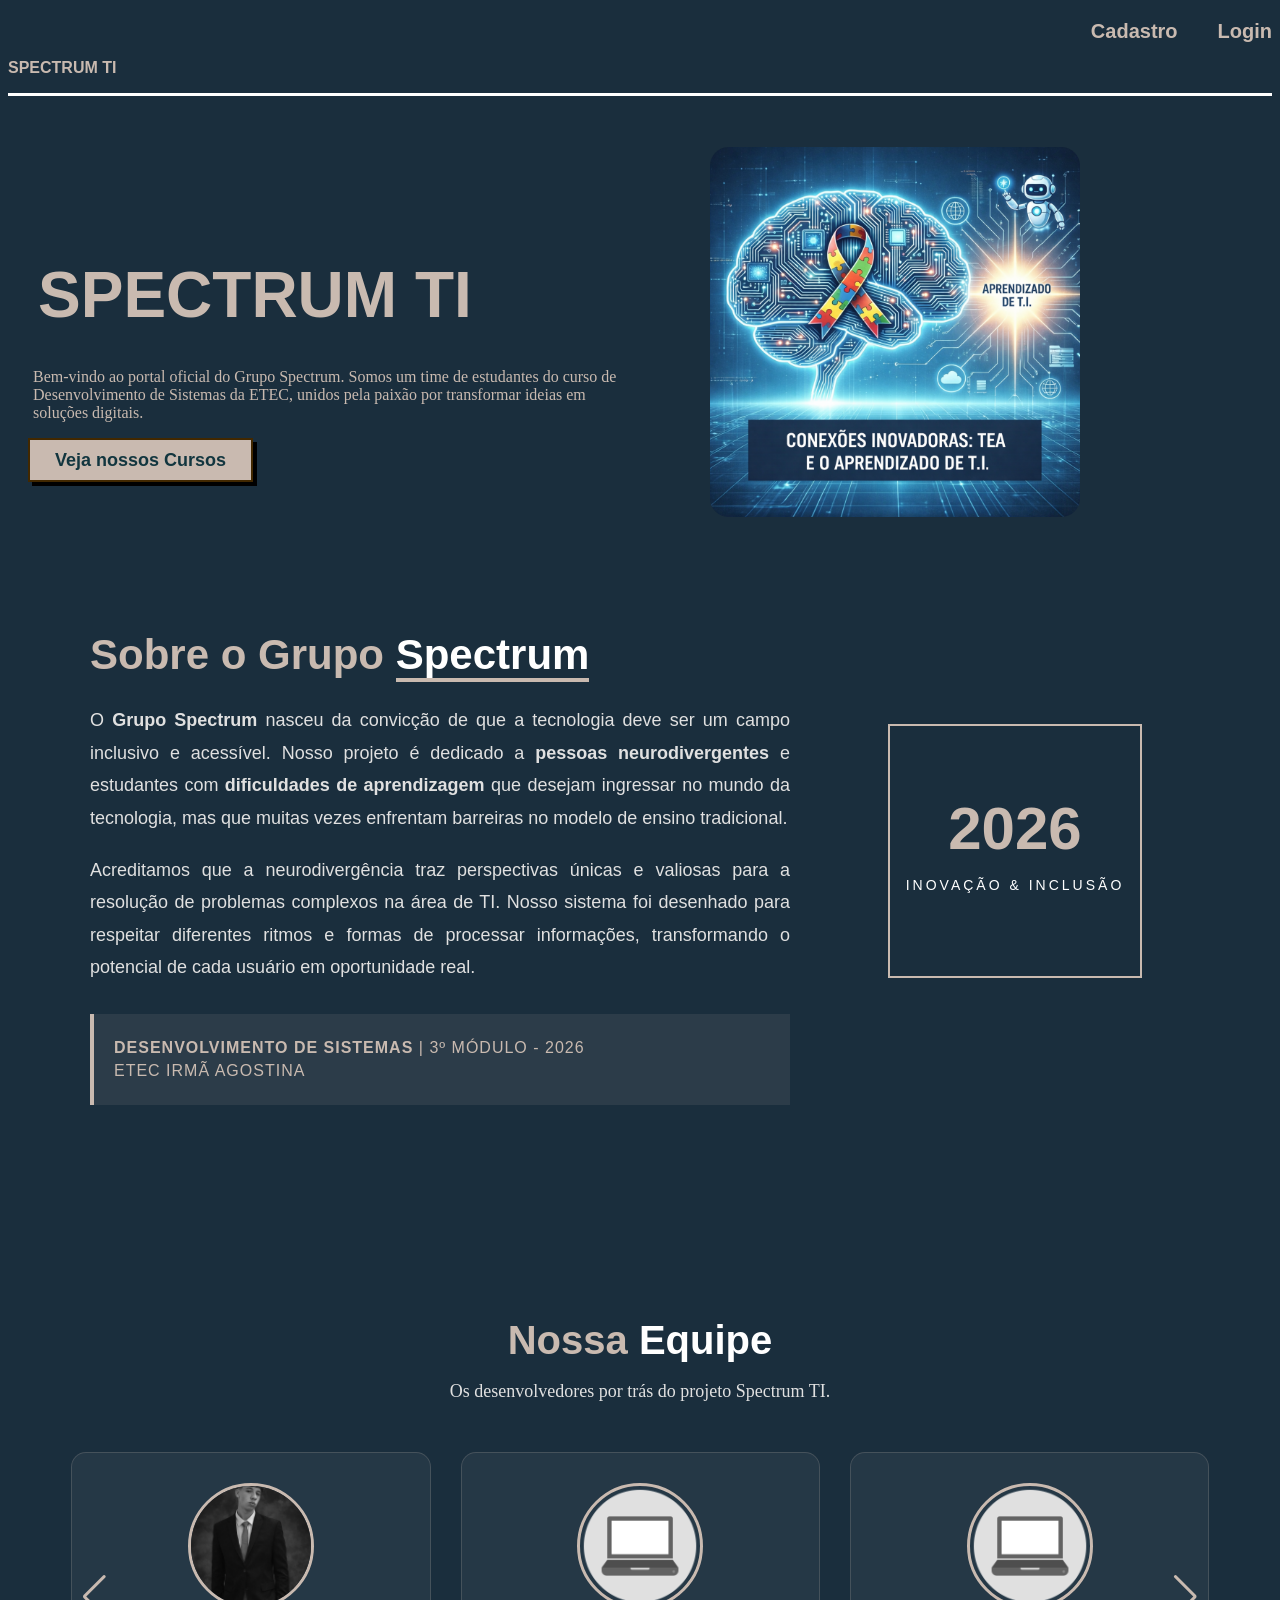
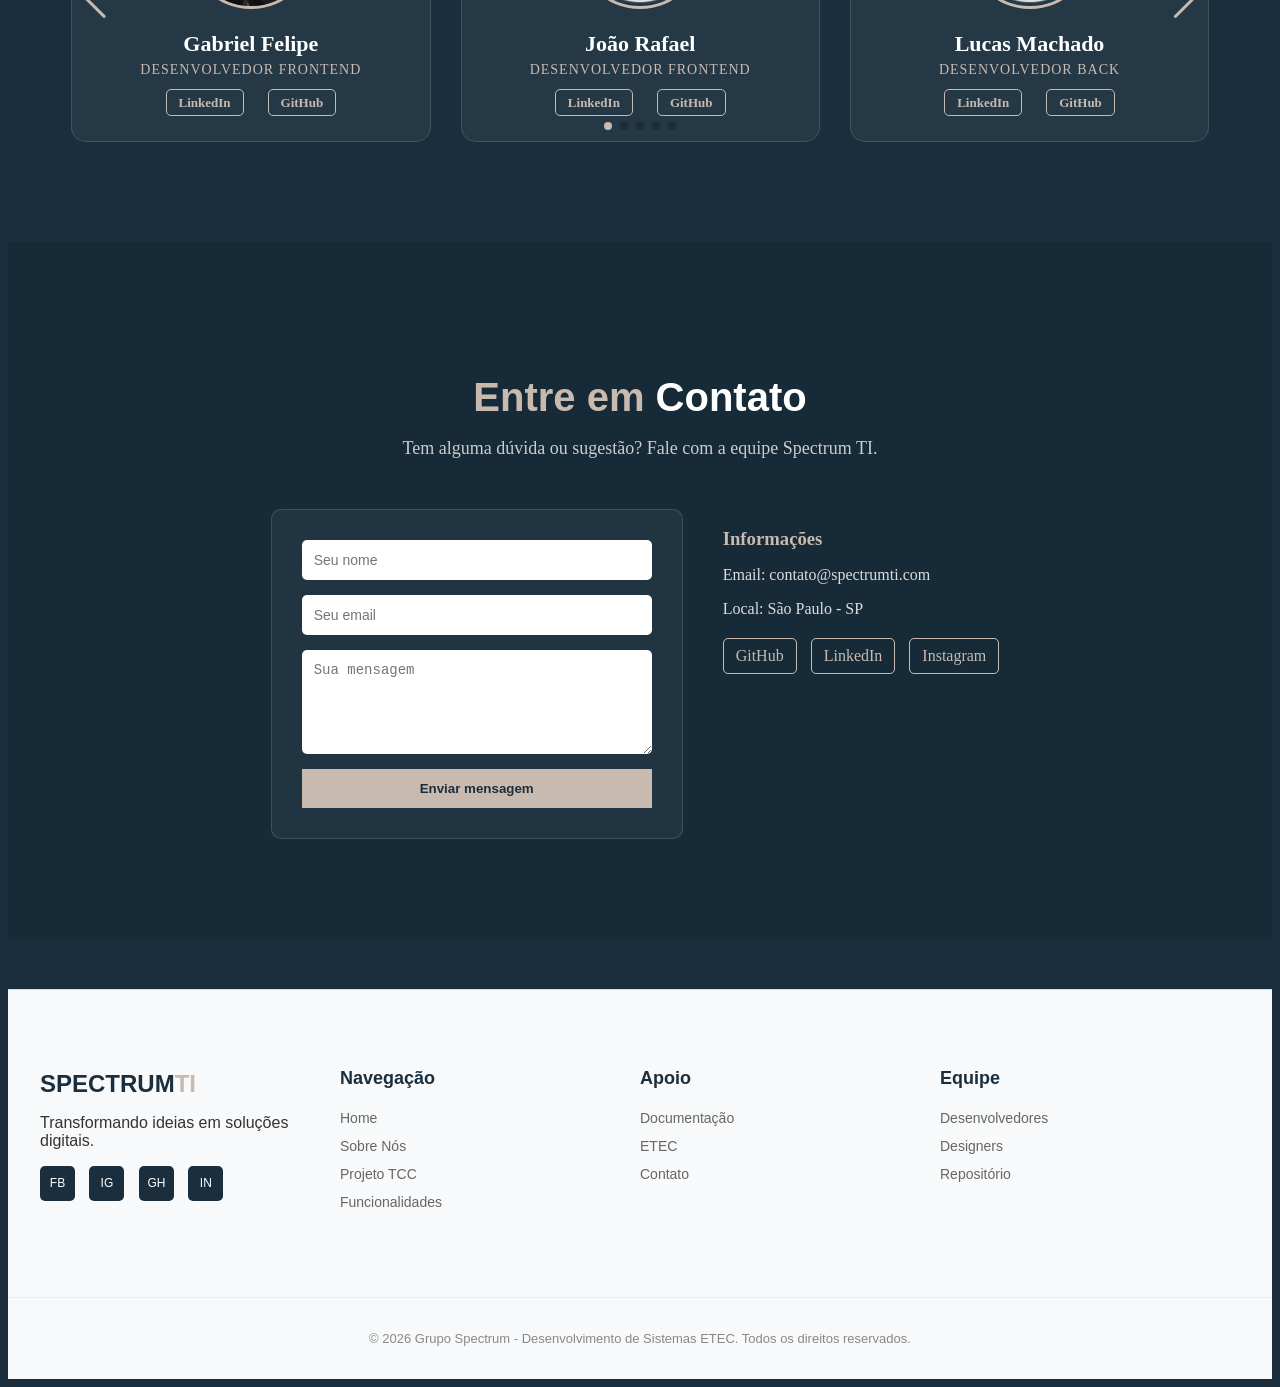
<file: index.html>
<!DOCTYPE html>
<html lang="pt-br">

<head>
    <meta charset="UTF-8">
    <meta name="viewport" content="width=device-width, initial-scale=1.0">
    <title>Spectrum Ti</title>
    <link rel="stylesheet" href="index.css">
    <link rel="shortcut icon" href="favicon.ico" type="image/x-icon">
    <link rel="stylesheet" href="https://cdn.jsdelivr.net/npm/swiper@11/swiper-bundle.min.css" />
</head>

<body>
    <header>
        <nav class="navbar">
            <a href="html/cadastro.html" class="cadastrar">Cadastro</a>
            <a href="html/login.html" class="login">Login</a>
        </nav>

        <div class="siteName">
            <p>SPECTRUM TI</p>
        </div>
    </header>




    <div class="principalContainer">

        <div class="titulo">
            <h1>SPECTRUM TI</h1>
            <p>Bem-vindo ao portal oficial do Grupo Spectrum.
                Somos um time de estudantes do curso de Desenvolvimento de Sistemas da ETEC, unidos pela paixão por
                transformar ideias em soluções digitais.</p>

            <a href="../Tela Cursos/telaCursos.html">
                <button class="button-74" role="button">Veja nossos Cursos</button>
            </a>


        </div>




        <img class="img1" src="./Imagens/oficial.png" alt="imagem sobre aprendizade de T.I">

    </div>

    <section class="sobre-nos">
        <div class="sobre-container">
            <div class="sobre-content">
                <h2 class="sobre-titulo" id="sobre">Sobre o Grupo <span>Spectrum</span></h2>
                <p class="sobre-texto">
                    O <strong>Grupo Spectrum</strong> nasceu da convicção de que a tecnologia deve ser um campo
                    inclusivo e acessível.
                    Nosso projeto é dedicado a <strong>pessoas neurodivergentes</strong> e estudantes com
                    <strong>dificuldades de aprendizagem</strong>
                    que desejam ingressar no mundo da tecnologia, mas que muitas vezes enfrentam barreiras no modelo de
                    ensino tradicional.
                </p>
                <p class="sobre-texto">
                    Acreditamos que a neurodivergência traz perspectivas únicas e valiosas para a resolução de problemas
                    complexos na área de TI.
                    Nosso sistema foi desenhado para respeitar diferentes ritmos e formas de processar informações,
                    transformando o potencial de cada usuário em oportunidade real.
                </p>

                <div class="etec-info">
                    <p><strong>Desenvolvimento de Sistemas</strong> | 3º Módulo - 2026</p>
                    <p>ETEC Irmã Agostina</p>
                </div>
            </div>

            <div class="sobre-decoracao">
                <div class="caixa-destaque">
                    <span class="ano-destaque">2026</span>
                    <p>Inovação & Inclusão</p>
                </div>
            </div>
        </div>
    </section>

    <section class="equipe-section" id="equipe">
        <div class="container-equipe">
            <h2 class="titulo-equipe">Nossa <span>Equipe</span></h2>
            <p class="subtitulo-equipe">Os desenvolvedores por trás do projeto Spectrum TI.</p>

            <div class="swiper mySwiper">
                <div class="swiper-wrapper">

                    <!-- CARD 1 -->
                    <div class="swiper-slide">
                        <div class="card-integrante">
                            <div class="foto-container">
                                <img src="./Imagens/fotogb.png" alt="Gabriel">
                            </div>
                            <div class="info-integrante" id="desenvolvedor">
                                <h3>Gabriel Felipe</h3>
                                <span>Desenvolvedor FrontEnd</span>
                                <div class="redes-integrante">
                                    <a href="https://www.linkedin.com/in/gabriel-felipe-leme-lazaro-0baa15350/">LinkedIn</a>
                                    <a href="https://github.com/Gabrielfllazaro">GitHub</a>
                                </div>
                            </div>
                        </div>
                    </div>

                    <!-- CARD 2 -->
                    <div class="swiper-slide">
                        <div class="card-integrante">
                            <div class="foto-container">
                                <img src="./Imagens/favicon.ico" alt="João">
                            </div>
                            <div class="info-integrante" id="desenvolvedor">
                                <h3>João Rafael</h3>
                                <span>Desenvolvedor FrontEnd</span>
                                <div class="redes-integrante">
                                    <a href="#">LinkedIn</a>
                                    <a href="#">GitHub</a>
                                </div>
                            </div>
                        </div>
                    </div>

                    <!-- CARD 3 -->
                    <div class="swiper-slide">
                        <div class="card-integrante">
                            <div class="foto-container">
                                <img src="./Imagens/favicon.ico" alt="Lucas">
                            </div>
                            <div class="info-integrante" id="desenvolvedor">
                                <h3>Lucas Machado</h3>
                                <span>Desenvolvedor Back</span>
                                <div class="redes-integrante">
                                    <a href="#">LinkedIn</a>
                                    <a href="#">GitHub</a>
                                </div>
                            </div>
                        </div>
                    </div>

                    <!-- CARD 4 -->
                    <div class="swiper-slide">
                        <div class="card-integrante">
                            <div class="foto-container">
                                <img src="./Imagens/favicon.ico" alt="Kamilly">
                            </div>
                            <div class="info-integrante" id="design1">
                                <h3>Kamilly Santos</h3>
                                <span>Designer & Documentação</span>
                                <div class="redes-integrante">
                                    <a href="#">LinkedIn</a>
                                    <a href="#">GitHub</a>
                                </div>
                            </div>
                        </div>
                    </div>

                    <!-- CARD 5 -->
                    <div class="swiper-slide">
                        <div class="card-integrante">
                            <div class="foto-container">
                                <img src="./Imagens/favicon.ico" alt="Kaffer">
                            </div>
                            <div class="info-integrante" id="design1">
                                <h3>Kaffer Dias</h3>
                                <span>Líder & Designer</span>
                                <div class="redes-integrante">
                                    <a href="#">LinkedIn</a>
                                    <a href="#">GitHub</a>
                                </div>
                            </div>
                        </div>
                    </div>

                </div>

                <!-- CONTROLES -->
                <div class="swiper-button-next"></div>
                <div class="swiper-button-prev"></div>
                <div class="swiper-pagination"></div>
            </div>
        </div>
    </section>

    <script src="https://cdn.jsdelivr.net/npm/swiper@11/swiper-bundle.min.js"></script>

    <section class="contato-section" id="contato">
        <div class="contato-container">

            <h2 class="contato-titulo">Entre em <span>Contato</span></h2>
            <p class="contato-subtitulo">
                Tem alguma dúvida ou sugestão? Fale com a equipe Spectrum TI.
            </p>

            <div class="contato-content">

                <!-- FORMULÁRIO -->
                <form class="contato-form" id="forms">
                    <input type="text" placeholder="Seu nome" required>
                    <input type="email" placeholder="Seu email" required>
                    <textarea placeholder="Sua mensagem" rows="5" required></textarea>
                    <button type="submit">Enviar mensagem</button>
                </form>

                <!-- INFORMAÇÕES -->
                <div class="contato-info">
                    <h3>Informações</h3>
                    <p>Email: contato@spectrumti.com</p>
                    <p>Local: São Paulo - SP</p>

                    <div class="contato-social">
                        <a href="#">GitHub</a>
                        <a href="#">LinkedIn</a>
                        <a href="#">Instagram</a>
                    </div>
                </div>

            </div>
        </div>
    </section>

    <footer class="footer-spectrum">
        <div class="footer-container">
            <div class="footer-col">
                <h2 class="footer-logo">SPECTRUM<span>TI</span></h2>
                <p>Transformando ideias em soluções digitais.</p>
                <div class="social-icons">
                    <a href="#">FB</a>
                    <a href="#">IG</a>
                    <a href="#">GH</a>
                    <a href="#">IN</a>
                </div>
            </div>

            <div class="footer-col">
                <h3>Navegação</h3>
                <ul>
                    <li><a href="#">Home</a></li>
                    <li><a href="#sobre">Sobre Nós</a></li>
                    <li><a href="#">Projeto TCC</a></li>
                    <li><a href="#">Funcionalidades</a></li>
                </ul>
            </div>

            <div class="footer-col">
                <h3>Apoio</h3>
                <ul>
                    <li><a href="https://github.com/Gabrielfllazaro/ProjetoTCC" target="_blank">Documentação</a></li>
                    <li><a href="https://etecia.com.br/">ETEC</a></li>
                    <li><a href="#contato">Contato</a></li>
                </ul>
            </div>

            <div class="footer-col">
                <h3>Equipe</h3>
                <ul>
                    <li><a href="#desenvolvedor">Desenvolvedores</a></li>
                    <li><a href="#design1">Designers</a></li>
                    <li><a href="https://github.com/Gabrielfllazaro/ProjetoTCC">Repositório</a></li>
                </ul>
            </div>
        </div>

        <div class="footer-bottom">
            <p>&copy; 2026 Grupo Spectrum - Desenvolvimento de Sistemas ETEC. Todos os direitos reservados.</p>
        </div>
    </footer>
    <script src="./js/carrosel.js"></script>
</body>

</html>
</file>
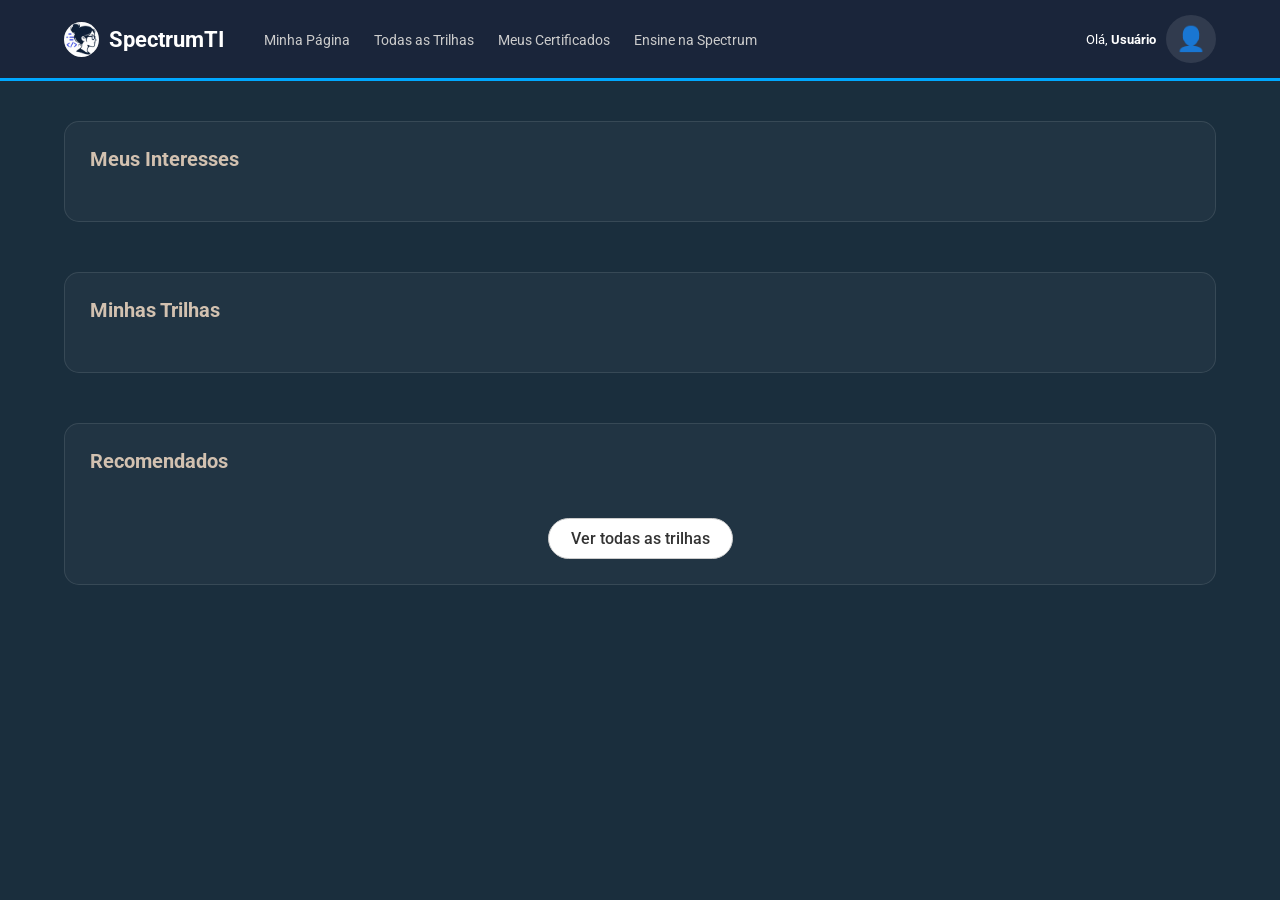
<file: html/aula.html>
<!DOCTYPE html>
<html lang="pt-br">

<head>
    <meta charset="UTF-8">
    <meta name="viewport" content="width=device-width, initial-scale=1.0">
    <title>School - Aula</title>
    <link rel="stylesheet" href="../css/aula.css">
    <link href="https://fonts.googleapis.com/css2?family=Roboto:wght@400;500;700;900&display=swap" rel="stylesheet">
</head>

<body>

    <header class="header">
        <div class="header-left">
            <div class="logo-container">
                <img src="../Imagens/logo.png" alt="Logo" class="logo">
                <span class="school-name">SpectrumTI</span>
            </div>
            <nav class="nav-menu">
                <a href="trilha_cursos.html">Minha Página</a>
                <a href="todas_trilhas.html">Todas as Trilhas</a>
                <a href="#">Meus Certificados</a>
                <a href="#">Ensine na Spectrum</a>
            </nav>
        </div>

        <div class="user-profile">
            <div class="user-info">
                <span>Olá,</span>
                <strong id="user-name">Usuário</strong>
            </div>
            <div id="user-icon" class="user-icon">👤</div>
            <div id="user-dropdown" class="user-dropdown">
                <a href="perfil.html">Perfil</a>
                <a href="../backend/logout.php">Sair</a>
            </div>
        </div>
    </header>

    <main class="main-content">

        <section id="aula-container" class="aula-container">

            <div class="aula-topo">
                <span id="aula-trilha" class="aula-trilha">Trilha</span>
                <h1 id="aula-nome">Carregando aula...</h1>
                <p id="aula-descricao"></p>
            </div>

            <div class="aula-tabs">
                <button id="btn-video" class="tab-btn active" type="button" onclick="mostrarVideo()">Vídeo</button>
                <button id="btn-texto" class="tab-btn" type="button" onclick="mostrarTexto()">Texto da aula</button>
            </div>

            <section id="area-video" class="conteudo-aula active">
                <div class="video-wrapper">
                    <iframe id="aula-video" src="" title="Vídeo da aula" allowfullscreen></iframe>
                </div>
            </section>

            <section id="area-texto" class="conteudo-aula">
                <article id="aula-texto" class="aula-texto"></article>
            </section>

            <div class="aula-actions">
                <button id="btn-voltar" class="btn-secundario" type="button">Voltar para trilha</button>
                <button id="btn-concluir" class="btn-concluir" type="button" onclick="concluirAula()">Concluir</button>
            </div>

        </section>

        <section id="certificado-container" class="certificado-container" style="display:none;">
            <div class="certificado-card">
                <span class="certificado-label">Trilha concluída</span>
                <h1>Parabéns!</h1>
                <p id="certificado-mensagem">
                    Você concluiu todos os cursos ativos desta trilha.
                </p>

                <div class="certificado-actions">
                    <button id="btn-voltar-certificado" class="btn-secundario" type="button">Voltar para trilha</button>
                    <a id="btn-acessar-certificado" class="btn-concluir" href="#">Acessar certificado</a>
                </div>
            </div>
        </section>

    </main>

    <script src="../js/aula.js"></script>

</body>

</html>
</file>
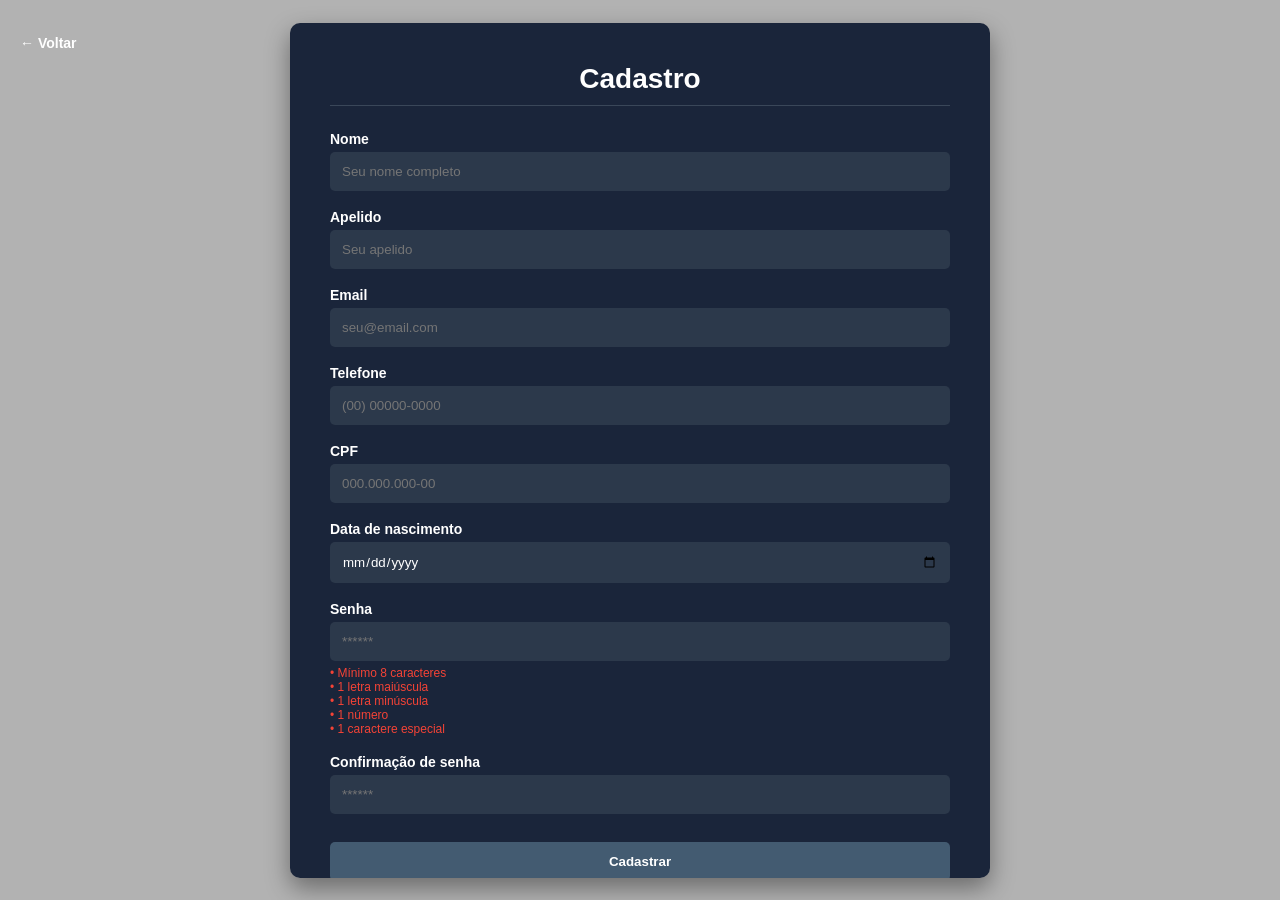
<file: html/cadastro.html>
<!DOCTYPE html>
<html lang="pt-br">
<head>
    <meta charset="UTF-8">
    <meta name="viewport" content="width=device-width, initial-scale=1.0">
    <title>Cadastro - Escola</title>
    <link rel="stylesheet" href="../css/cadastro.css?v=1">
</head>
<body>

    <div id="overlay-bg" class="background-overlay"></div>

    <a id="btn-voltar" href="../index.html" class="back-button">← Voltar</a>

    <main id="main-content" class="content">
        <div id="card-cadastro" class="login-card">
            <h1 id="titulo-cadastro">Cadastro</h1>
            <hr class="divider">
            
            <!-- IMPORTANTE: action + method -->
            <form id="form-cadastro" action="../backend/cadastro.php" method="POST">
                <input type="hidden" name="redirect" value="../html/cadastro.html">

                <div class="input-group">
                    <label for="input-nome">Nome</label>
                    <input type="text" id="input-nome" name="nome" placeholder="Seu nome completo" required>
                </div>

                <div class="input-group">
                    <label for="input-apelido">Apelido</label>
                    <input type="text" id="input-apelido" name="apelido" placeholder="Seu apelido" required>
                </div>

                <div class="input-group">
                    <label for="input-email">Email</label>
                    <input type="email" id="input-email" name="email" placeholder="seu@email.com" required autocomplete="username">
                </div>

                <div class="input-group">
                    <label for="input-telefone">Telefone</label>
                    <input type="tel" id="input-telefone" name="telefone" placeholder="(00) 00000-0000" required>
                </div>

                <div class="input-group">
                    <label for="input-cpf">CPF</label>
                    <input type="text" id="input-cpf" name="cpf" placeholder="000.000.000-00" required>
                </div>

                <div class="input-group">
                    <label for="input-data-nascimento">Data de nascimento</label>
                    <input type="date" id="input-data-nascimento" name="data_nascimento" required>
                </div>

                <div class="input-group">
                    <label for="input-senha">Senha</label>
                    <input type="password" id="input-senha" name="senha" placeholder="******" required autocomplete="new-password">

                    <div id="password-rules" class="password-rules">
                        <div id="rule-length" class="invalid">• Mínimo 8 caracteres</div>
                        <div id="rule-upper" class="invalid">• 1 letra maiúscula</div>
                        <div id="rule-lower" class="invalid">• 1 letra minúscula</div>
                        <div id="rule-number" class="invalid">• 1 número</div>
                        <div id="rule-special" class="invalid">• 1 caractere especial</div>
                    </div>
                </div>

                <div class="input-group">
                    <label for="input-confirmar-senha">Confirmação de senha</label>
                    <input type="password" id="input-confirmar-senha" name="confirmar_senha" placeholder="******" required autocomplete="new-password">
                </div>

                <!-- feedback de validação -->
                <div id="form-feedback" role="alert" aria-live="assertive" class="form-feedback" style="color:#b00020; margin:8px 0; display:none;"></div>

                <button type="submit" id="btn-cadastrar" class="btn-acessar">Cadastrar</button>
                
                <div class="footer-link">
                    <a id="link-login" href="../html/login.html">Já tem uma conta? Entre aqui</a>
                </div>
            </form>
        </div>
    </main>

    <script>
        // ...existing code...
        const senhaInput = document.getElementById("input-senha");
        const confirmarInput = document.getElementById("input-confirmar-senha");
        const form = document.getElementById("form-cadastro");
        const feedback = document.getElementById("form-feedback");

        // atualiza regras visuais enquanto digita
        senhaInput.addEventListener("input", function() {
            const senha = senhaInput.value;

            const rules = {
                length: senha.length >= 8,
                upper: /[A-Z]/.test(senha),
                lower: /[a-z]/.test(senha),
                number: /[0-9]/.test(senha),
                special: /[^A-Za-z0-9]/.test(senha)
            };

            document.getElementById("rule-length").className = rules.length ? "valid" : "invalid";
            document.getElementById("rule-upper").className = rules.upper ? "valid" : "invalid";
            document.getElementById("rule-lower").className = rules.lower ? "valid" : "invalid";
            document.getElementById("rule-number").className = rules.number ? "valid" : "invalid";
            document.getElementById("rule-special").className = rules.special ? "valid" : "invalid";

            // limpa feedback de erro relacionado a senhas quando usuário digita
            clearFeedback();
            senhaInput.classList.remove("input-error");
            confirmarInput.classList.remove("input-error");
        });

        confirmarInput.addEventListener("input", function() {
            clearFeedback();
            confirmarInput.classList.remove("input-error");
            senhaInput.classList.remove("input-error");
        });

        function showFeedback(msg, isSuccess = false) {
            feedback.textContent = msg;
            feedback.style.color = isSuccess ? "#0a7" : "#b00020";
            feedback.style.display = "block";
        }

        function clearFeedback() {
            feedback.textContent = "";
            feedback.style.display = "none";
        }

        async function redirectIfSession() {
            try {
                const res = await fetch('../backend/check_session.php', { cache: 'no-store' });
                if (!res.ok) return;
                const data = await res.json();
                if (data.loggedIn) {
                    window.location.href = 'trilha_cursos.html';
                }
            } catch (err) {
                console.warn('Sessão verificação falhou', err);
            }
        }

        redirectIfSession();

        // Verifica se há mensagem de resultado no query string
        (function () {
            const params = new URLSearchParams(window.location.search);
            const success = params.get('success');
            const error = params.get('error');

            if (success) {
                showFeedback(success, true);
            } else if (error) {
                showFeedback(error, false);
            }

            if (success || error) {
                window.history.replaceState(null, '', window.location.pathname);
            }
        })();

        form.addEventListener("submit", function(e) {
            // checar campos obrigatórios (cliente) - evita enviar formulário incompleto
            const requiredFields = form.querySelectorAll('input[required]');
            for (const field of requiredFields) {
                if (!field.value || field.value.trim() === "") {
                    e.preventDefault();
                    showFeedback("Por favor, preencha todos os campos obrigatórios.");
                    field.focus();
                    return;
                }
            }

            // verificar se senhas batem
            if (senhaInput.value !== confirmarInput.value) {
                e.preventDefault();
                showFeedback("As senhas não coincidem. Por favor, verifique.");
                senhaInput.classList.add("input-error");
                confirmarInput.classList.add("input-error");
                confirmarInput.focus();
                return;
            }

            // Se chegar aqui, validação cliente OK -> formulário será enviado para ../backend/cadastro.php
            clearFeedback();
        });
    </script>

</body>
</html>
</file>
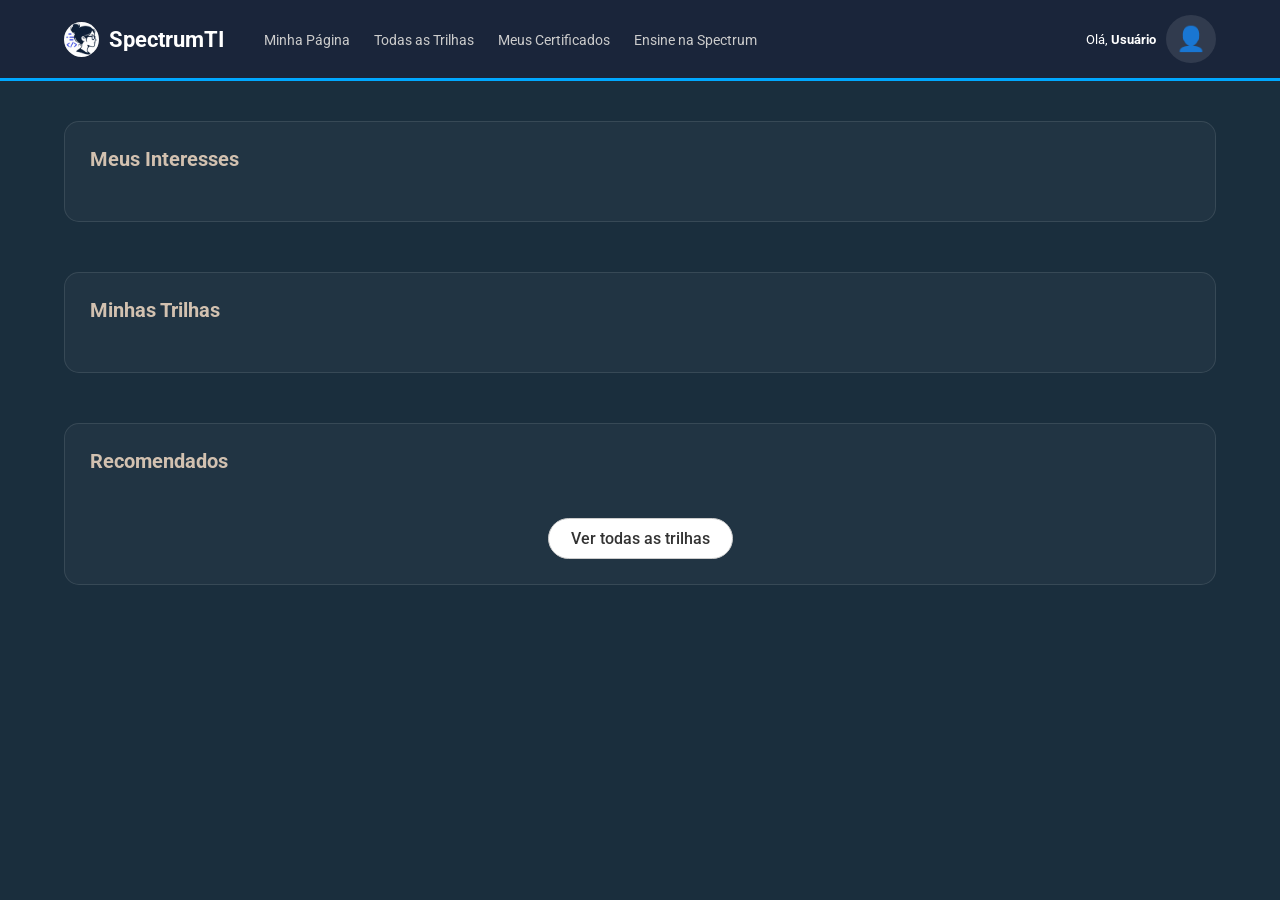
<file: html/detalhes_da_trilha.html>
<!DOCTYPE html>
<html lang="pt-br">

<head>
    <meta charset="UTF-8">
    <meta name="viewport" content="width=device-width, initial-scale=1.0">
    <title>School - Detalhes da Trilha</title>
    <link rel="stylesheet" href="../css/detalhes_da_trilha.css">
    <link href="https://fonts.googleapis.com/css2?family=Roboto:wght@400;500;700;900&display=swap" rel="stylesheet">
</head>

<body>

    <header class="header">
        <div class="header-left">
            <div class="logo-container">
                <img src="../Imagens/logo.png" alt="Logo" class="logo">
                <span class="school-name">SpectrumTI</span>
            </div>
            <nav class="nav-menu">
                <a href="trilha_cursos.html">Minha Página</a>
                <a href="todas_trilhas.html">Todas as Trilhas</a>
                <a href="#">Meus Certificados</a>
                <a href="#">Ensine na Spectrum</a>
            </nav>
        </div>

        <div class="user-profile">
            <div class="user-info">
                <span>Olá,</span>
                <strong id="user-name">Usuário</strong>
            </div>
            <div id="user-icon" class="user-icon">👤</div>
            <div id="user-dropdown" class="user-dropdown">
                <a href="perfil.html">Perfil</a>
                <a href="../backend/logout.php">Sair</a>
            </div>
        </div>
    </header>

    <main class="main-content">

        <section class="trilha-hero">

            <div class="trilha-info">
                <span id="trilha-tag" class="trilha-tag">Categoria</span>
                <h1 id="trilha-nome">Carregando...</h1>
                <p id="trilha-descricao" class="trilha-descricao"></p>
            </div>

            <aside class="trilha-side">

                <div class="favorito-area">
                    <button id="btn-favorito" class="btn-favorito" type="button">
                        <img id="favorito-img" src="../Imagens/heart.png" alt="Favorito">
                    </button>
                </div>

                <div class="trilha-metricas">
                    <div class="metrica">
                        <span class="metrica-label">Duração</span>
                        <strong id="trilha-duracao">0h</strong>
                    </div>

                    <div class="metrica-divisor"></div>

                    <div class="metrica">
                        <span class="metrica-label">Cursos</span>
                        <strong id="trilha-cursos">0</strong>
                    </div>
                </div>

                <div class="trilha-acao" id="trilha-acao"></div>

            </aside>

        </section>

        <section class="cursos-area">
            <h2>Cursos da trilha</h2>
            <div id="lista-cursos" class="lista-cursos"></div>
        </section>

    </main>

    <script src="../js/detalhes_da_trilha.js?v=2"></script>

</body>

</html>
</file>
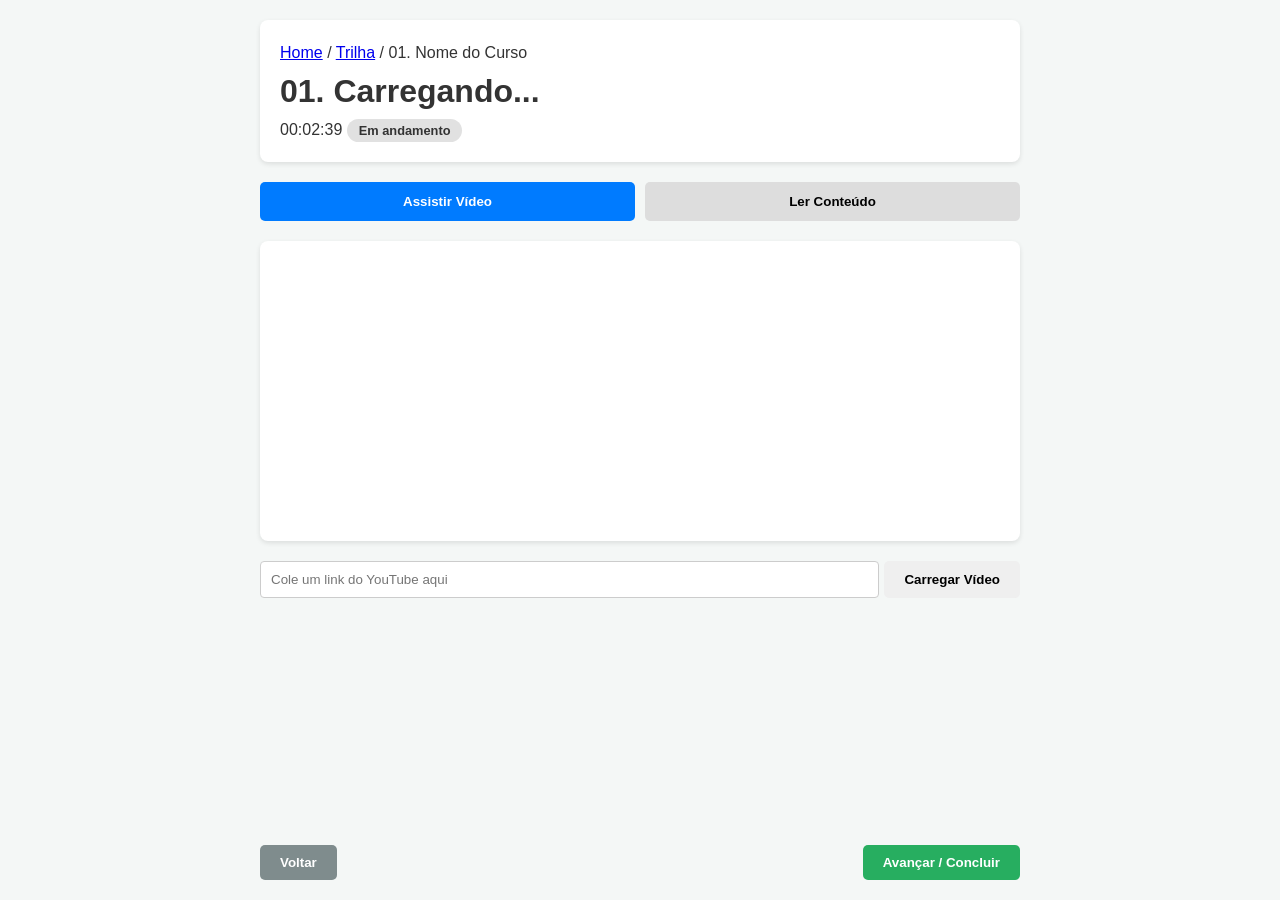
<file: html/exibicaoVideo.html>
<!DOCTYPE html>
<html lang="pt-br">

<head>
    <meta charset="UTF-8">
    <meta name="viewport" content="width=device-width, initial-scale=1.0">
    <title>Player de Curso</title>
    <link rel="stylesheet" href="/css/exibicaoVideo.css">
</head>

<body>

    <div id="app">
        <header class="course-header">
            <nav class="breadcrumbs">
                <a href="#">Home</a> /
                <a href="#" id="trail-name">Trilha</a> /
                <span id="course-number">01.</span> <span id="course-name-breadcrumb">Nome do Curso</span>
            </nav>

            <div class="title-section">
                <h1 id="course-title-main">01. Carregando...</h1>
                <div class="meta-info">
                    <span class="duration"><i class="icon-clock"></i> 00:02:39</span>
                    <span id="status-tag" class="badge">Em andamento</span>
                </div>
            </div>
        </header>

        <nav class="view-controls">
            <button id="btn-video" class="active">Assistir Vídeo</button>
            <button id="btn-text">Ler Conteúdo</button>
        </nav>

        <main id="content-area">
        </main>

        <section class="manual-input">
            <input type="text" id="manual-url" placeholder="Cole um link do YouTube aqui">
            <button id="btn-load-manual">Carregar Vídeo</button>
        </section>

        <footer class="course-footer">
            <button id="btn-prev" class="btn-secondary">Voltar</button>
            <button id="btn-next" class="btn-primary">Avançar / Concluir</button>
        </footer>
    </div>

    <script src="/js/exibicaoVideo.js"></script>
</body>

</html>
</file>
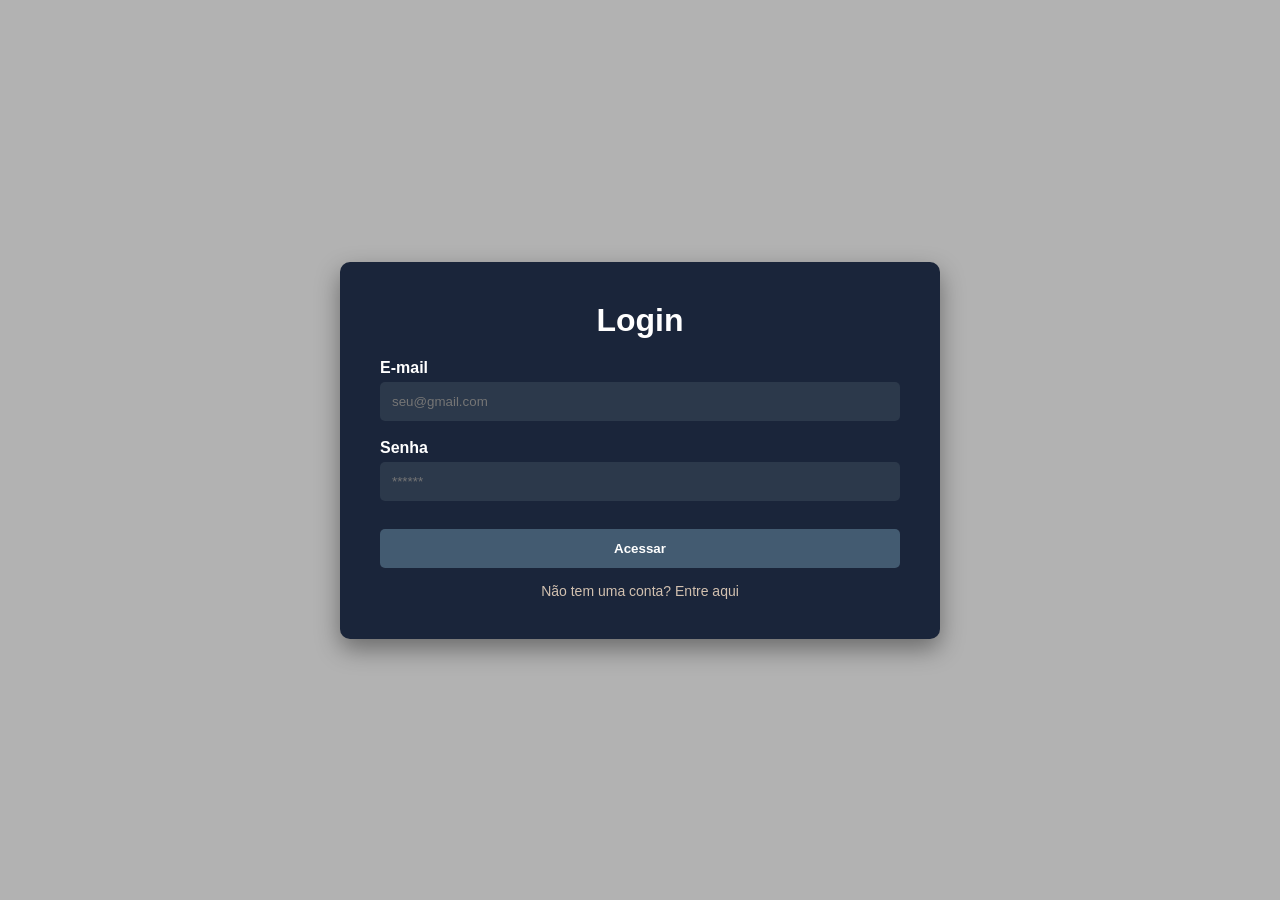
<file: html/login.html>
<!DOCTYPE html>
<html lang="pt-br">

<head>
    <meta charset="UTF-8">
    <meta name="viewport" content="width=device-width, initial-scale=1.0">
    <title>Página de Login</title>
    <link rel="stylesheet" href="../css/login.css">
</head>

<body>

    <div class="background-overlay"></div>

    <div class="main-container">
        <main class="login-container">
            <div class="login-box">
                <h1 class="login-title">Login</h1>

                <form id="form-login" class="login-form" action="../backend/login.php" method="POST">
                    <input type="hidden" name="redirect" value="../html/login.html">
                    <div class="input-group">
                        <label for="input-email" class="input-label">E-mail</label>
                        <input type="email" id="input-email" name="email" class="input-field" required
                            placeholder="seu@gmail.com" autocomplete="username">
                    </div>

                    <div class="input-group">
                        <label for="input-senha" class="input-label">Senha</label>
                        <input type="password" id="input-senha" name="senha" class="input-field" required
                            placeholder="******" autocomplete="current-password">
                    </div>

                    <button type="submit" id="btn-login" class="submit-button">Acessar</button>

                    <div class="footer-link">
                        <a id="link-cadastro" href="../html/cadastro.html">Não tem uma conta? Entre aqui</a>
                    </div>
                </form>
            </div>
        </main>
    </div>

    <script>
        async function redirectIfSession() {
            try {
                const res = await fetch('../backend/check_session.php', { cache: 'no-store' });
                if (!res.ok) return;
                const data = await res.json();
                if (data.loggedIn) {
                    window.location.href = 'trilha_cursos.html';
                }
            } catch (err) {
                console.warn('Sessão verificação falhou', err);
            }
        }
        redirectIfSession();
    </script>

</body>

</html>
</file>
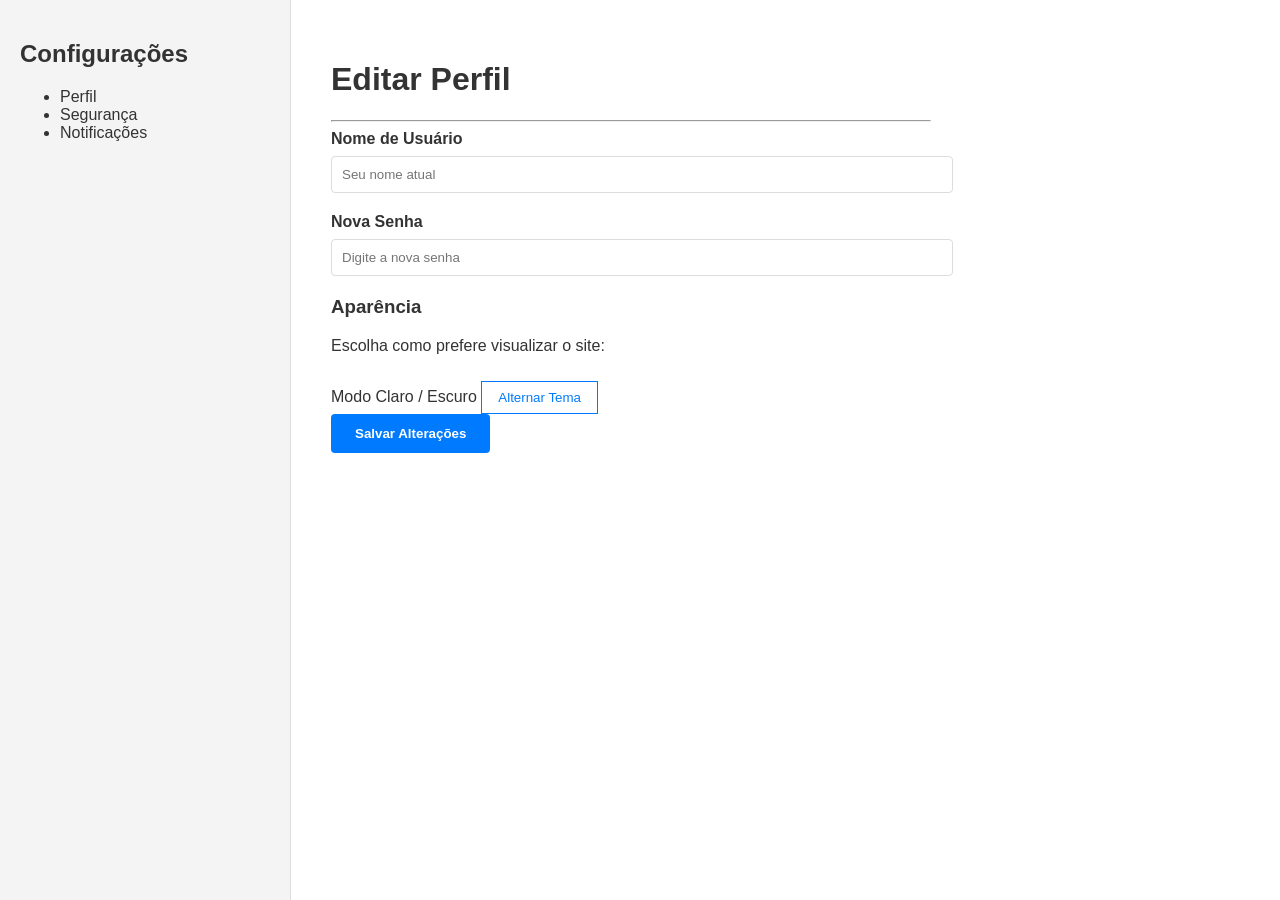
<file: html/perfil.html>
<!DOCTYPE html>
<html lang="pt-br">

<head>
    <meta charset="UTF-8">
    <meta name="viewport" content="width=device-width, initial-scale=1.0">
    <title>Configurações de Perfil</title>
    <link rel="stylesheet" href="../css/perfil.css">
</head>

<body>

    <div class="container">
        <aside class="sidebar">
            <h2>Configurações</h2>
            <ul>
                <li class="active">Perfil</li>
                <li>Segurança</li>
                <li>Notificações</li>
            </ul>
        </aside>

        <main class="content">
            <h1>Editar Perfil</h1>
            <hr>

            <section class="settings-section">
                <div class="input-group">
                    <label for="nome">Nome de Usuário</label>
                    <input type="text" id="nome" placeholder="Seu nome atual">
                </div>

                <div class="input-group">
                    <label for="senha">Nova Senha</label>
                    <input type="password" id="senha" placeholder="Digite a nova senha">
                </div>
            </section>

            <section class="settings-section">
                <h3>Aparência</h3>
                <p>Escolha como prefere visualizar o site:</p>
                <div class="theme-switch">
                    <span>Modo Claro / Escuro</span>
                    <button id="theme-toggle" class="btn-toggle">Alternar Tema</button>
                </div>
            </section>

            <button class="btn-save">Salvar Alterações</button>
        </main>
    </div>

    <script src="../js/perfil.js"></script>
</body>

</html>
</file>
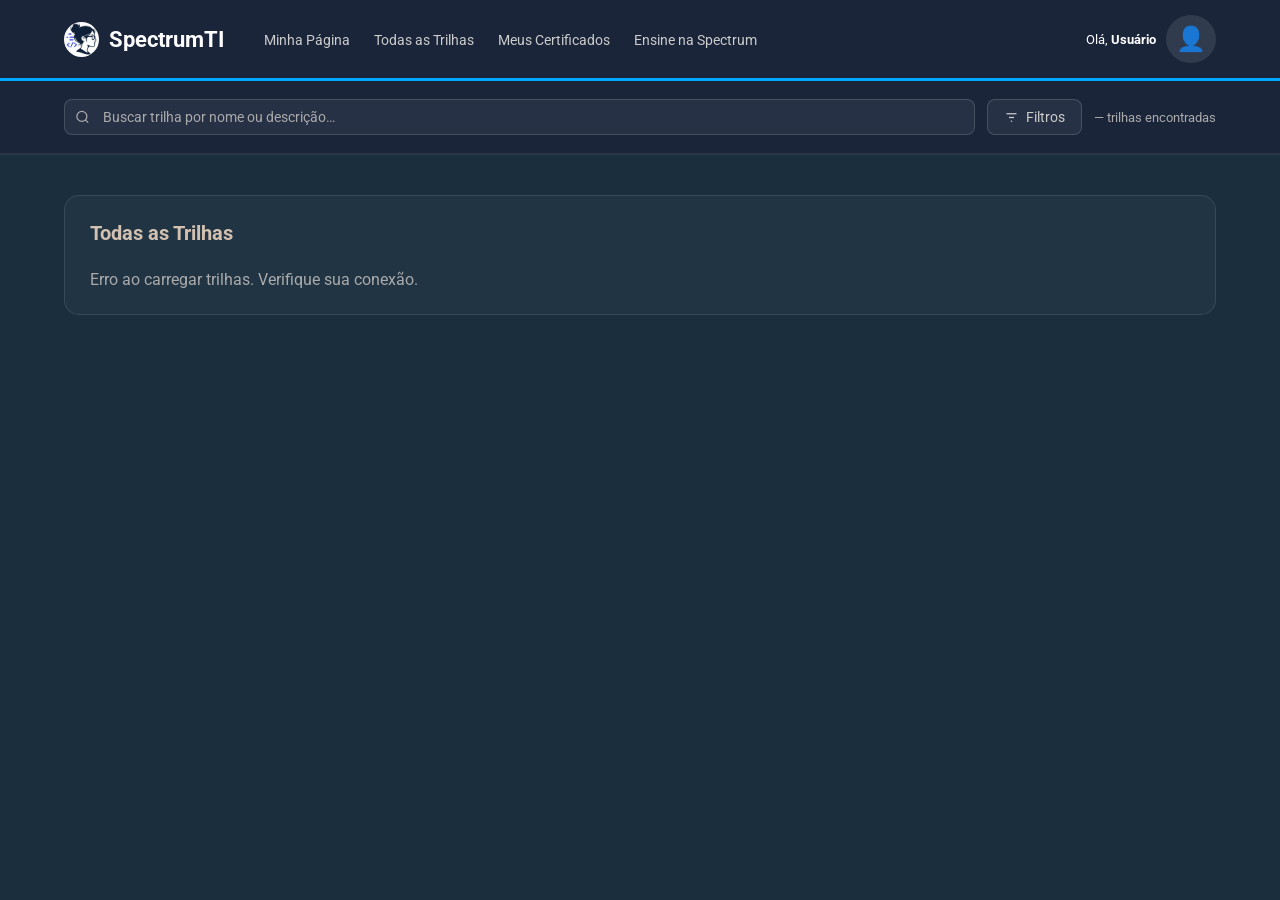
<file: html/todas_trilhas.html>
<!DOCTYPE html>
<html lang="pt-br">

<head>
    <meta charset="UTF-8">
    <meta name="viewport" content="width=device-width, initial-scale=1.0">
    <title>School - Todas as Trilhas</title>
    <link rel="stylesheet" href="../css/todas_trilhas.css">
    <link href="https://fonts.googleapis.com/css2?family=Roboto:wght@400;700&display=swap" rel="stylesheet">
</head>

<body>

    <header class="header">
        <div class="header-left">
            <div class="logo-container">
                <img src="../Imagens/logo.png" alt="Logo" class="logo">
                <span class="school-name">SpectrumTI</span>
            </div>
            <nav class="nav-menu">
                <a href="trilha_cursos.html">Minha Página</a>
                <a href="todas_trilhas.html">Todas as Trilhas</a>
                <a href="#">Meus Certificados</a>
                <a href="#">Ensine na Spectrum</a>
            </nav>
        </div>

        <div class="user-profile">
            <div class="user-info">
                <span>Olá,</span>
                <strong id="user-name">Usuário</strong>
            </div>
            <div id="user-icon" class="user-icon">👤</div>
            <div id="user-dropdown" class="user-dropdown">
                <a href="perfil.html">Perfil</a>
                <a href="../backend/logout.php">Sair</a>
            </div>
        </div>
    </header>

    <!-- ── TOOLBAR: busca + filtros ── -->
    <div class="toolbar">
        <div class="search-wrap">
            <svg width="15" height="15" fill="none" stroke="currentColor" stroke-width="2" viewBox="0 0 24 24">
                <circle cx="11" cy="11" r="8"/><line x1="21" y1="21" x2="16.65" y2="16.65"/>
            </svg>
            <input type="text" id="search-input" placeholder="Buscar trilha por nome ou descrição…">
        </div>

        <button class="btn-filter" id="btn-filter">
            <svg width="15" height="15" fill="none" stroke="currentColor" stroke-width="2" viewBox="0 0 24 24">
                <line x1="4" y1="6" x2="20" y2="6"/>
                <line x1="8" y1="12" x2="16" y2="12"/>
                <line x1="11" y1="18" x2="13" y2="18"/>
            </svg>
            Filtros
            <span class="badge-count" id="filter-badge" style="display:none">0</span>
        </button>

        <span class="results-info" id="results-info">— trilhas encontradas</span>
    </div>

    <!-- ── PAINEL DE FILTROS ── -->
    <div class="filter-panel" id="filter-panel">
        <div class="filter-inner">

            <div class="filter-group">
                <label>Categoria</label>
                <div class="chip-group" id="chips-tag">
                    <span class="chip selected" data-val="">Todas</span>
                    <!-- preenchido via JS -->
                </div>
            </div>

            <div class="filter-group">
                <label>Duração</label>
                <div class="chip-group" id="chips-duracao">
                    <span class="chip selected" data-val="">Qualquer</span>
                    <span class="chip" data-val="short">Até 2h</span>
                    <span class="chip" data-val="medium">2h – 8h</span>
                    <span class="chip" data-val="long">Mais de 8h</span>
                </div>
            </div>

            <div class="filter-group">
                <label>Favoritos</label>
                <div class="chip-group" id="chips-fav">
                    <span class="chip selected" data-val="">Todos</span>
                    <span class="chip" data-val="1">Apenas favoritos ♥</span>
                </div>
            </div>

            <button class="btn-clear" id="btn-clear-filters">Limpar filtros</button>
        </div>
    </div>

    <main class="main-content">

        <section class="course-section">
            <h2 class="section-title">Todas as Trilhas</h2>

            <!-- skeleton enquanto carrega -->
            <div id="loading-grid" class="loading-grid">
                <div class="skeleton"></div>
                <div class="skeleton"></div>
                <div class="skeleton"></div>
                <div class="skeleton"></div>
                <div class="skeleton"></div>
                <div class="skeleton"></div>
            </div>

            <div class="cards-grid" id="grid-trilhas" style="display:none"></div>
        </section>

    </main>

    <script src="../js/todas_trilhas.js"></script>

</body>

</html>
</file>
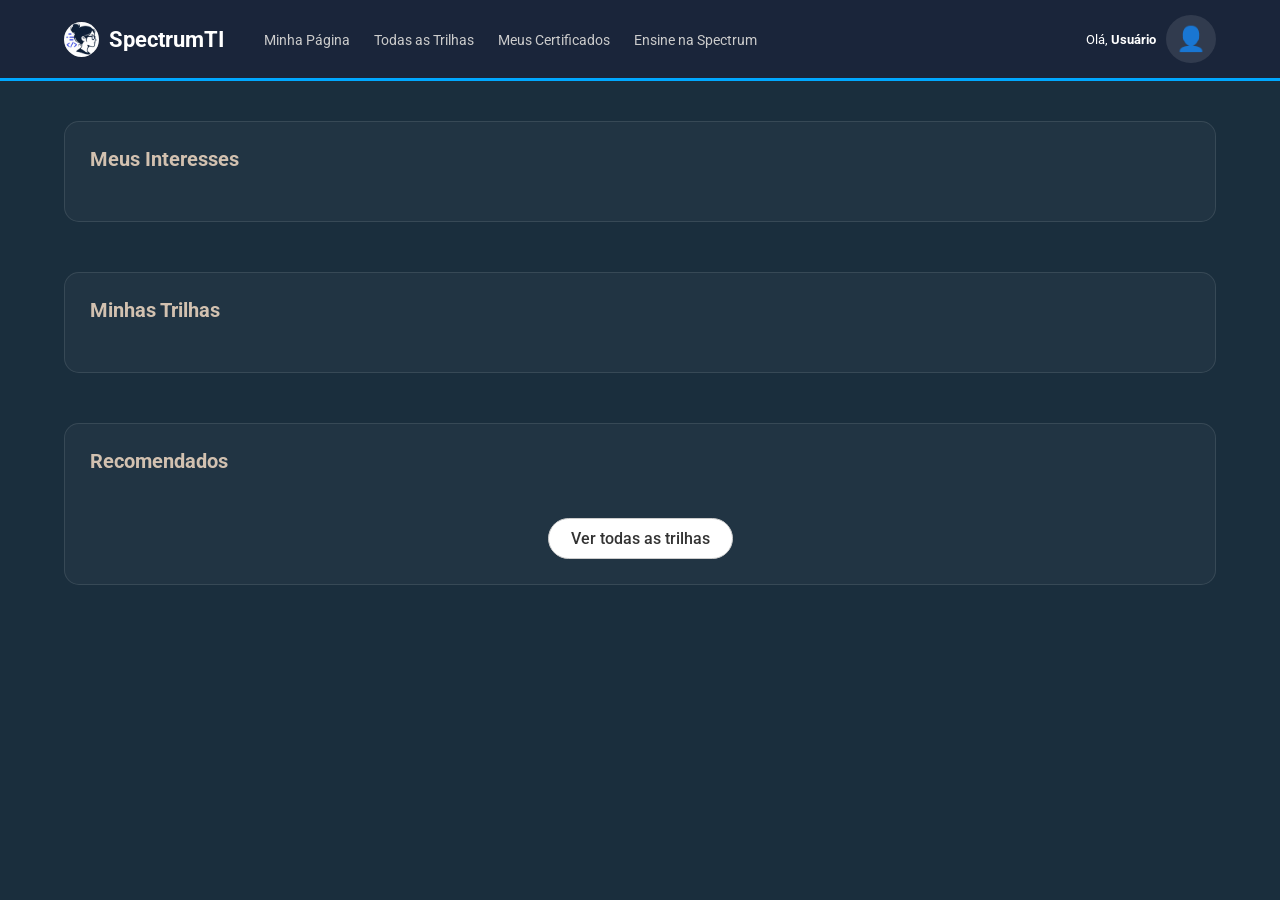
<file: html/trilha_cursos.html>
﻿<!DOCTYPE html>
<html lang="pt-br">

<head>
    <meta charset="UTF-8">
    <meta name="viewport" content="width=device-width, initial-scale=1.0">
    <title>School - Minhas Trilhas</title>
    <link rel="stylesheet" href="../css/dashboard.css">
    <link href="https://fonts.googleapis.com/css2?family=Roboto:wght@400;700&display=swap" rel="stylesheet">
</head>

<body>

    <header class="header">
        <div class="header-left">
            <div class="logo-container">
                <img src="../Imagens/logo.png" alt="Logo" class="logo">
                <span class="school-name">SpectrumTI</span>
            </div>
            <nav class="nav-menu">
                <a href="trilha_cursos.html">Minha Página</a>
                <a href="todas_trilhas.html">Todas as Trilhas</a>
                <a href="#">Meus Certificados</a> 
                <a href="#">Ensine na Spectrum</a>
            </nav>
        </div>

        <div class="user-profile">
            <div class="user-info">
                <span>Olá,</span>
                <strong id="user-name">Usuário</strong>
            </div>
            <div id="user-icon" class="user-icon">👤</div>
            <div id="user-dropdown" class="user-dropdown">
                <a href="perfil.html">Perfil</a>
                <a href="../backend/logout.php">Sair</a>
            </div>
        </div>
    </header>

    <main class="main-content">

        <section class="course-section">
            <h2 class="section-title">Meus Interesses</h2>
            <div class="cards-grid" id="grid-interesse"></div>
        </section>

        <section class="course-section">
            <h2 class="section-title">Minhas Trilhas</h2>
            <div class="cards-grid" id="grid-minhas-trilhas"></div>
        </section>

        <section class="course-section">
            <h2 class="section-title">Recomendados</h2>
            <div class="cards-grid" id="grid-recomendados"></div>
            <div class="section-footer">
    <a href="todas_trilhas.html" class="btn-ver-todas">
        Ver todas as trilhas
    </a>
</div>
        </section>

    </main>

     <script src="../js/dashboard.js?v=3"></script>

</body>

</html>
</file>
<file: index.css>
/* Cor de fundo */
    body {
        background-color: #1a2e3d;
    }

    html {
        scroll-behavior: smooth;
    }

    /* Container com todas as outras div's */
    .principalContainer {
        display: flex;
    }

    .siteName {
        font-family: Arial, Helvetica, sans-serif;
        color: #C9BAB0;
    }

    /* Div de título ajustada */
    .titulo {
        width: 50%;
        /* Ocupa metade do container pai */
        max-width: 50vw;
        /* Garante que não passe da metade da tela */
        display: flex;
        flex-direction: column;
        justify-content: center;
    }

    .titulo h1 {
        width: 100%;
        /* O h1 ocupa o total da div pai (.titulo) */
        color: #C9BAB0;
        font-size: clamp(30px, 5vw, 65px);
        /* Fonte responsiva: diminui em telas menores */
        font-family: 'Franklin Gothic Medium', 'Arial Narrow', Arial, sans-serif;
        margin-top: 130px;
        margin-left: 30px;
        line-height: 1.1;
        /* Melhora o espaçamento se o texto quebrar linha */
    }

    /* Div com o paragrafo abaixo do SPECTRUM TI */
    .titulo p {
        margin-left: 25px;
        font-size: medium;
        margin-top: -5px;
        color: #C9BAB0;
    }


    /* botão */
    .button-74 {
        margin-left: 20px;
        background-color: #C9BAB0;
        border: 2px solid #422800;
        border-radius: 0px;
        box-shadow: black 4px 4px 0 0;
        color: #12363F;
        cursor: pointer;
        display: inline-block;
        font-weight: 600;
        font-size: 18px;
        padding: 0 18px;
        line-height: 40px;
        text-align: center;
        text-decoration: none;
        user-select: none;
        -webkit-user-select: none;
        touch-action: manipulation;
    }

    .button-74:hover {
        background-color: #fff;
    }

    .button-74:active {
        box-shadow: #422800 2px 2px 0 0;
        transform: translate(2px, 2px);
    }

    @media (min-width: 768px) {
        .button-74 {
            min-width: 120px;
            padding: 0 25px;
        }
    }

    /* Imagem principal */
    .img1 {
        display: block;
        border-radius: 5%;
        height: auto;
        width: 370px;
        margin-left: 70px;
        margin-top: 4%;
    }

    .foto-container .ftgb {
        height: 140px;
    }

    /* Links da Navbar */

    .navbar {
        width: 100%;
        display: flex;
        gap: 40px;
        justify-content: end;
        font-size: 20px;
        font-family: 'Franklin Gothic Medium', 'Arial Narrow', Arial, sans-serif;
        margin-top: 20px;

    }

    .swiper {
        width: 100%;
        padding-top: 50px;
        padding-bottom: 50px;
    }

    /* Cor das setas e bolinhas (usando sua cor bege) */
    .swiper-button-next,
    .swiper-button-prev {
        color: #C9BAB0 !important;
    }

    .swiper-pagination-bullet-active {
        background: #C9BAB0 !important;
    }

    /* Garante que o grid não quebre o swiper */
    .swiper-slide {
        display: block;
    }

    header,
    siteName {
        margin-top: 5px;
        padding-right: 0px;
        border-bottom: 3px solid white;
        font-weight: bold;
    }

    a {
        text-decoration: none;
    }

    header .navbar a {
        color: #C9BAB0;
        text-decoration: none;
    }

    /* Seção Sobre Nós */
    .sobre-nos {
        padding: 80px 5%;
        background-color: #1a2e3d;
        /* Sua cor de fundo atual */
        color: #ffffff;
        font-family: 'Segoe UI', Tahoma, Geneva, Verdana, sans-serif;
    }

    .sobre-container {
        max-width: 1100px;
        margin: 0 auto;
        display: flex;
        align-items: center;
        gap: 50px;
        flex-wrap: wrap;
    }

    .sobre-content {
        flex: 2;
        min-width: 300px;
    }

    .sobre-titulo {
        font-size: 42px;
        color: #C9BAB0;
        /* Sua cor secundária */
        margin-bottom: 25px;
        font-family: 'Franklin Gothic Medium', Arial, sans-serif;
    }

    .sobre-titulo span {
        color: #fff;
        border-bottom: 4px solid #C9BAB0;
    }

    .sobre-texto {
        font-size: 18px;
        line-height: 1.8;
        margin-bottom: 20px;
        color: #e0e0e0;
        text-align: justify;
    }

    /* Destaque da ETEC */
    .etec-info {
        margin-top: 30px;
        padding: 20px;
        border-left: 4px solid #C9BAB0;
        background-color: rgba(201, 186, 176, 0.1);
    }

    .etec-info p {
        margin: 5px 0;
        font-size: 16px;
        color: #C9BAB0;
        text-transform: uppercase;
        letter-spacing: 1px;
    }

    /* Elemento Lateral (Caixa Decorativa) */
    .sobre-decoracao {
        flex: 1;
        display: flex;
        justify-content: center;
    }

    .caixa-destaque {
        width: 250px;
        height: 250px;
        border: 2px solid #C9BAB0;
        display: flex;
        flex-direction: column;
        justify-content: center;
        align-items: center;
        position: relative;
        transition: transform 0.3s;
    }

    .caixa-destaque:hover {
        transform: rotate(5deg);
    }

    .ano-destaque {
        font-size: 60px;
        font-weight: bold;
        color: #C9BAB0;
    }

    .caixa-destaque p {
        font-size: 14px;
        text-transform: uppercase;
        letter-spacing: 3px;
    }

    /* Responsividade */
    @media (max-width: 768px) {
        .sobre-titulo {
            font-size: 32px;
            text-align: center;
        }

        .sobre-container {
            flex-direction: column;
        }

        .sobre-texto {
            font-size: 16px;
        }
    }

    /* Seção de Equipe */
    .equipe-section {
        padding: 100px 5%;
        background-color: #1a2e3d;
        /* Mantendo o padrão */
        text-align: center;
    }

    .titulo-equipe {
        font-size: 40px;
        color: #C9BAB0;
        margin-bottom: 10px;
        font-family: 'Franklin Gothic Medium', Arial, sans-serif;
    }

    .titulo-equipe span {
        color: #fff;
    }

    .subtitulo-equipe {
        color: #e0e0e0;
        margin-bottom: 50px;
        font-size: 18px;
    }

    /* Grid de Layout */
    .grid-equipe {
        display: grid;
        grid-template-columns: repeat(auto-fit, minmax(280px, 1fr));
        gap: 30px;
        max-width: 1200px;
        margin: 0 auto;
    }

    /* Estilo do Card */
    .card-integrante {
        
        background: rgba(255, 255, 255, 0.05);
        /* Efeito de transparência */
        border: 1px solid rgba(201, 186, 176, 0.2);
        border-radius: 15px;
        padding: 30px;
        transition: all 0.4s ease;
        position: relative;
        overflow: hidden;
    }

    .card-integrante:hover {
        transform: translateY(-10px);
        background: rgba(255, 255, 255, 0.1);
        border-color: #C9BAB0;
        box-shadow: 0 10px 30px rgba(0, 0, 0, 0.5);
    }

    /* Foto do Integrante - Correção */
    .foto-container {
        width: 120px;
        height: 120px;
        margin: 0 auto 20px;
        border-radius: 50%;
        /* Faz o círculo na div */
        border: 3px solid #C9BAB0;
        padding: 0;
        /* Removi o padding para a foto encostar na borda se quiser */
        overflow: hidden;
        /* Corta o que sobrar da imagem para ficar redonda */
        display: flex;
        justify-content: center;
        align-items: center;
    }

    .foto-container img {
        width: 100%;
        height: 100%;
        object-fit: cover;
        /* ESSENCIAL: Ajusta a foto sem distorcer */
        display: block;
        filter: grayscale(100%);
        transition: 0.4s;
    }

    .card-integrante:hover .foto-container img {
        filter: grayscale(0%);
    }

    /* Texto do Card */
    .info-integrante h3 {
        color: #fff;
        margin-bottom: 5px;
        font-size: 22px;
    }

    .info-integrante span {
        color: #C9BAB0;
        font-size: 14px;
        text-transform: uppercase;
        letter-spacing: 1px;
        display: block;
        margin-bottom: 15px;
    }

    .info-integrante p {
        color: #ccc;
        font-size: 15px;
        line-height: 1.5;
        margin-bottom: 20px;
    }

    /* Links Sociais */
    .redes-integrante a {
        color: #C9BAB0;
        text-decoration: none;
        font-size: 13px;
        font-weight: bold;
        margin: 0 10px;
        border: 1px solid #C9BAB0;
        padding: 5px 12px;
        border-radius: 5px;
        transition: 0.3s;
    }

    .redes-integrante a:hover {
        background-color: #C9BAB0;
        color: #1a2e3d;
    }

    /* ===== CONTATO ===== */
    .contato-section {
        padding: 100px 5%;
        background-color: #162a38;
        color: #fff;
        text-align: center;
    }

    .contato-titulo {
        font-size: 40px;
        color: #C9BAB0;
        margin-bottom: 10px;
        font-family: 'Franklin Gothic Medium', Arial, sans-serif;
    }

    .contato-titulo span {
        color: #fff;
    }

    .contato-subtitulo {
        color: #ccc;
        margin-bottom: 50px;
        font-size: 18px;
    }

    /* Layout */
    .contato-content {
        display: flex;
        gap: 40px;
        justify-content: center;
        flex-wrap: wrap;
    }

    /* FORM */
    .contato-form {
        background: rgba(255, 255, 255, 0.05);
        padding: 30px;
        border-radius: 10px;
        width: 350px;
        display: flex;
        flex-direction: column;
        gap: 15px;
        border: 1px solid rgba(201, 186, 176, 0.2);
    }

    .contato-form input,
    .contato-form textarea {
        padding: 12px;
        border: none;
        border-radius: 5px;
        outline: none;
        font-size: 14px;
    }

    .contato-form button {
        background-color: #C9BAB0;
        color: #1a2e3d;
        border: none;
        padding: 12px;
        font-weight: bold;
        cursor: pointer;
        transition: 0.3s;
    }

    .contato-form button:hover {
        background-color: #fff;
    }

    /* INFO */
    .contato-info {
        text-align: left;
        max-width: 300px;
    }

    .contato-info h3 {
        color: #C9BAB0;
        margin-bottom: 15px;
    }

    .contato-info p {
        margin-bottom: 10px;
        color: #ddd;
    }

    /* SOCIAL */
    .contato-social a {
        display: inline-block;
        margin-right: 10px;
        margin-top: 10px;
        padding: 8px 12px;
        border: 1px solid #C9BAB0;
        color: #C9BAB0;
        text-decoration: none;
        border-radius: 5px;
        transition: 0.3s;
    }

    .contato-social a:hover {
        background-color: #C9BAB0;
        color: #1a2e3d;
    }

    /* RESPONSIVO */
    @media (max-width: 768px) {
        .contato-content {
            flex-direction: column;
            align-items: center;
        }

        .contato-info {
            text-align: center;
        }
    }

    /* Estilização Geral do Rodapé */
    .footer-spectrum {
        background-color: #f8f9fa;
        /* Fundo claro como o da imagem */
        color: #333;
        padding: 60px 0 20px 0;
        font-family: Arial, sans-serif;
        border-top: 1px solid #ddd;
        margin-top: 50px;
    }

    .footer-container {
        max-width: 1200px;
        margin: 0 auto;
        display: flex;
        justify-content: space-between;
        flex-wrap: wrap;
        padding: 0 20px;
    }

    .footer-col {
        flex: 1;
        min-width: 200px;
        margin-bottom: 30px;
    }

    .footer-logo {
        color: #1a2e3d;
        /* Sua cor principal */
        font-weight: bold;
        margin-bottom: 15px;
    }

    .footer-logo span {
        color: #C9BAB0;
        /* Sua cor secundária */
    }

    .footer-col h3 {
        font-size: 18px;
        margin-bottom: 20px;
        color: #1a2e3d;
        position: relative;
    }

    /* Lista de Links */
    .footer-col ul {
        list-style: none;
        padding: 0;
    }

    .footer-col ul li {
        margin-bottom: 10px;
    }

    .footer-col ul li a {
        color: #666;
        text-decoration: none;
        font-size: 14px;
        transition: 0.3s;
    }

    .footer-col ul li a:hover {
        color: #1a2e3d;
        padding-left: 5px;
    }

    /* Ícones Sociais */
    .social-icons a {
        display: inline-block;
        width: 35px;
        height: 35px;
        background: #1a2e3d;
        color: #fff;
        text-align: center;
        line-height: 35px;
        border-radius: 5px;
        margin-right: 10px;
        text-decoration: none;
        font-size: 12px;
    }

    /* Faixa de Copyright */
    .footer-bottom {
        text-align: center;
        border-top: 1px solid #eee;
        padding-top: 20px;
        margin-top: 40px;
        font-size: 13px;
        color: #888;
    }

    /* Responsividade para Celular */
    @media (max-width: 768px) {
        .footer-container {
            flex-direction: column;
            text-align: center;
        }

        .footer-col {
            margin-bottom: 40px;
        }
    }

    .footer-spectrum {
        position: relative;
        z-index: 9999;
    }
</file>
<file: css/aula.css>
* {
    margin: 0;
    padding: 0;
    box-sizing: border-box;
}

body {
    font-family: 'Roboto', sans-serif;
    background-color: #234c6a;
    color: white;
}

.header {
    background-color: #1a253a;
    padding: 15px 5%;
    display: flex;
    justify-content: space-between;
    align-items: center;
    border-bottom: 3px solid #00a8ff;
    color: white;
}

.header-left {
    display: flex;
    align-items: center;
    gap: 40px;
}

.logo-container {
    display: flex;
    align-items: center;
    gap: 10px;
}

.logo {
    width: 35px;
    height: 35px;
    background: white;
    border-radius: 50%;
}

.school-name {
    font-size: 22px;
    font-weight: bold;
}

.nav-menu a {
    color: #ccc;
    text-decoration: none;
    margin-right: 20px;
    font-size: 14px;
    transition: 0.3s;
}

.nav-menu a:hover {
    color: white;
}

.user-profile {
    display: flex;
    align-items: center;
    gap: 10px;
    position: relative;
}

.user-info {
    text-align: right;
    font-size: 13px;
}

.user-icon {
    font-size: 24px;
    background: rgba(255, 255, 255, 0.1);
    padding: 10px;
    border-radius: 50%;
    cursor: pointer;
}

.user-dropdown {
    position: absolute;
    top: 100%;
    right: 0;
    background: white;
    border: 1px solid #ccc;
    border-radius: 4px;
    box-shadow: 0 2px 5px rgba(0, 0, 0, 0.2);
    min-width: 120px;
    display: none;
    z-index: 1000;
}

.user-dropdown a {
    display: block;
    padding: 10px;
    text-decoration: none;
    color: #333;
    border-bottom: 1px solid #eee;
}

.user-dropdown a:hover {
    background: #f5f5f5;
}

.main-content {
    padding: 45px 10%;
}

.aula-container {
    width: 100%;
}

.aula-topo {
    margin-bottom: 32px;
}

.aula-trilha {
    display: inline-block;
    color: #00b0ff;
    font-weight: 900;
    font-size: 15px;
    margin-bottom: 12px;
}

.aula-topo h1 {
    font-size: 42px;
    font-weight: 900;
    margin-bottom: 18px;
    color: #fff;
}

.aula-topo p {
    font-size: 18px;
    line-height: 1.5;
    color: #d7d7d7;
    max-width: 950px;
}

.aula-tabs {
    display: flex;
    gap: 12px;
    margin-bottom: 26px;
}

.tab-btn {
    border: 1px solid #00bfff;
    background: transparent;
    color: #00bfff;
    padding: 12px 24px;
    border-radius: 50px;
    font-size: 15px;
    font-weight: 900;
    cursor: pointer;
    transition: 0.3s;
}

.tab-btn.active,
.tab-btn:hover {
    background: #00bfff;
    color: #000;
}

.conteudo-aula {
    display: none;
}

.conteudo-aula.active {
    display: block;
}

.video-wrapper {
    width: 100%;
    aspect-ratio: 16 / 9;
    background: #111827;
    border-radius: 22px;
    overflow: hidden;
}

.video-wrapper iframe {
    width: 100%;
    height: 100%;
    border: none;
}

.aula-texto {
    background: #f8fafc;
    color: #111827;
    padding: 40px;
    border-radius: 22px;
    line-height: 1.75;
    font-size: 17px;
    min-height: 350px;
}

.aula-texto h1,
.aula-texto h2,
.aula-texto h3 {
    color: #1428a0;
    margin: 22px 0 14px;
}

.aula-texto p {
    margin-bottom: 16px;
}

.aula-texto ul,
.aula-texto ol {
    margin-left: 24px;
    margin-bottom: 18px;
}

.aula-texto strong,
.aula-texto b {
    color: #000;
}

.aula-actions {
    display: flex;
    justify-content: space-between;
    gap: 18px;
    margin-top: 32px;
}

.btn-secundario,
.btn-concluir {
    border: none;
    border-radius: 50px;
    padding: 15px 28px;
    font-size: 15px;
    font-weight: 900;
    cursor: pointer;
    text-decoration: none;
    text-align: center;
    transition: 0.3s;
}

.btn-secundario {
    background: transparent;
    color: #fff;
    border: 1px solid #d2c1b6;
}

.btn-secundario:hover {
    background: rgba(210, 193, 182, 0.18);
}

.btn-concluir {
    background: #00e676;
    color: #06120b;
}

.btn-concluir:hover {
    background: #00c853;
    transform: translateY(-2px);
}

.certificado-container {
    min-height: 520px;
    display: flex;
    align-items: center;
    justify-content: center;
}

.certificado-card {
    width: 100%;
    max-width: 780px;
    background: #d2c1b6;
    color: #111;
    border-radius: 28px;
    padding: 50px;
    text-align: center;
    box-shadow: 0 18px 45px rgba(0, 0, 0, 0.35);
}

.certificado-label {
    display: inline-block;
    background: #1428a0;
    color: #fff;
    padding: 8px 18px;
    border-radius: 50px;
    font-size: 14px;
    font-weight: 900;
    margin-bottom: 22px;
}

.certificado-card h1 {
    font-size: 46px;
    font-weight: 900;
    margin-bottom: 18px;
}

.certificado-card p {
    font-size: 20px;
    line-height: 1.45;
    margin-bottom: 32px;
}

.certificado-actions {
    display: flex;
    justify-content: center;
    gap: 18px;
}

.certificado-actions .btn-secundario {
    color: #111;
    border-color: #1428a0;
}

@media (max-width: 768px) {
    .header {
        padding: 15px 20px;
    }

    .header-left {
        gap: 15px;
    }

    .nav-menu {
        display: none;
    }

    .school-name {
        font-size: 18px;
    }

    .user-info {
        display: none;
    }

    .main-content {
        padding: 28px 18px;
    }

    .aula-topo h1 {
        font-size: 32px;
    }

    .aula-topo p {
        font-size: 16px;
    }

    .aula-tabs {
        flex-direction: column;
    }

    .tab-btn {
        width: 100%;
    }

    .aula-texto {
        padding: 24px;
        font-size: 16px;
    }

    .aula-actions,
    .certificado-actions {
        flex-direction: column;
    }

    .btn-secundario,
    .btn-concluir {
        width: 100%;
    }

    .certificado-card {
        padding: 34px 22px;
    }

    .certificado-card h1 {
        font-size: 36px;
    }

    .certificado-card p {
        font-size: 17px;
    }
}
</file>
<file: css/cadastro.css>
* {
    margin: 0;
    padding: 0;
    box-sizing: border-box;
    font-family: sans-serif;
}

body {
    background-image: url('https://blog.eseg.edu.br/wp-content/uploads/2021/12/como-e-trabalhar-com-programacao.png');
    background-size: cover;
    background-position: center;
    background-repeat: no-repeat;
    min-height: 100vh;
}

.background-overlay {
    position: fixed;
    top: 0;
    left: 0;
    width: 100%;
    height: 100%;
    backdrop-filter: blur(8px);
    background-color: rgba(0, 0, 0, 0.3);
    z-index: 1;
}

.content {
    position: relative;
    z-index: 2;
    display: flex;
    justify-content: center;
    align-items: center;
    height: 100vh;
}

.login-card {
    width: 100%;
    max-width: 700px;
    max-height: 95vh;
    overflow-y: auto;
    padding: 40px;
    border-radius: 10px;
    background-color: #1a253a;
    margin: 0 auto;
    box-shadow: 0 10px 25px rgba(0,0,0,0.4);
}

@media (max-width: 800px) {
    .login-card {
        max-width: 95%;
        padding: 25px;
    }
}

.login-card h1 {
    color: white;
    margin-bottom: 10px;
    font-size: 28px;
    text-align: center;
}

.divider {
    border: 0;
    border-top: 1px solid #3a4759;
    margin-bottom: 25px;
}

.input-group {
    text-align: left;
    margin-bottom: 18px;
}

.input-group label {
    display: block;
    color: white;
    font-weight: bold;
    margin-bottom: 5px;
    font-size: 14px;
}

.input-group input {
    width: 100%;
    padding: 12px;
    border-radius: 5px;
    border: none;
    background-color: #2c394b;
    color: white;
}

.btn-acessar {
    width: 100%;
    padding: 12px;
    border-radius: 5px;
    border: none;
    background-color: #435b71;
    color: white;
    font-weight: bold;
    cursor: pointer;
    margin-top: 10px;
}

.btn-acessar:hover {
    background-color: #55718d;
}

a {
    color: #d2c1b0;
    text-decoration: none;
    font-size: 14px;
    margin-top: 15px;
    display: block;
    text-align: center;
}

.back-button {
    position: absolute;
    top: 20px;
    left: 20px;
    z-index: 3;
    text-decoration: none;
    color: white;
    font-weight: bold;
}

.password-rules {
    font-size: 12px;
    margin-top: 5px;
}

.valid {
    color: #4caf50;
}

.invalid {
    color: #f44336;
}
</file>
<file: css/detalhes_da_trilha.css>
* {
    margin: 0;
    padding: 0;
    box-sizing: border-box;
}

body {
    font-family: 'Roboto', sans-serif;
    background-color: #234c6a;
    color: #111;
}

.header {
    background-color: #1a253a;
    padding: 15px 5%;
    display: flex;
    justify-content: space-between;
    align-items: center;
    border-bottom: 3px solid #00a8ff;
    color: white;
}

.header-left {
    display: flex;
    align-items: center;
    gap: 40px;
}

.logo-container {
    display: flex;
    align-items: center;
    gap: 10px;
}

.logo {
    width: 35px;
    height: 35px;
    background: white;
    border-radius: 50%;
}

.school-name {
    font-size: 22px;
    font-weight: bold;
}

.nav-menu a {
    color: #ccc;
    text-decoration: none;
    margin-right: 20px;
    font-size: 14px;
    transition: 0.3s;
}

.nav-menu a:hover {
    color: white;
}

.user-profile {
    display: flex;
    align-items: center;
    gap: 10px;
    position: relative;
}

.user-info {
    text-align: right;
    font-size: 13px;
}

.user-icon {
    font-size: 24px;
    background: rgba(255, 255, 255, 0.1);
    padding: 10px;
    border-radius: 50%;
    cursor: pointer;
}

.user-dropdown {
    position: absolute;
    top: 100%;
    right: 0;
    background: white;
    border: 1px solid #ccc;
    border-radius: 4px;
    box-shadow: 0 2px 5px rgba(0, 0, 0, 0.2);
    min-width: 120px;
    display: none;
    z-index: 1000;
}

.user-dropdown a {
    display: block;
    padding: 10px;
    text-decoration: none;
    color: #333;
    border-bottom: 1px solid #eee;
}

.user-dropdown a:hover {
    background: #f5f5f5;
}

.main-content {
    width: 100%;
}

.trilha-hero {
    width: 100%;
    min-height: 430px;
    padding: 55px 10%;
    display: grid;
    grid-template-columns: 70% 30%;
    gap: 40px;
    background: #d2c1b6;
}

.trilha-info {
    max-width: 900px;
}

.trilha-tag {
    display: inline-block;
    margin-bottom: 18px;
    color: #1428a0;
    font-weight: 700;
    font-size: 16px;
    letter-spacing: 0.3px;
}

.trilha-info h1 {
    font-size: 42px;
    font-weight: 900;
    color: #000;
    margin-bottom: 28px;
}

.trilha-descricao {
    font-size: 22px;
    line-height: 1.35;
    color: #111;
    max-width: 900px;
    white-space: pre-line;
}

.trilha-side {
    display: flex;
    flex-direction: column;
    align-items: center;
    justify-content: center;
    gap: 34px;
}

.favorito-area {
    display: flex;
    justify-content: center;
    align-items: center;
}

.btn-favorito {
    border: none;
    background: transparent;
    cursor: pointer;
    padding: 8px;
}

.btn-favorito img {
    width: 58px;
    height: 58px;
    object-fit: contain;
    transition: 0.2s ease;
}

.btn-favorito:hover img {
    transform: scale(1.08);
}

.trilha-metricas {
    display: flex;
    align-items: center;
    justify-content: center;
    gap: 26px;
    width: 100%;
}

.metrica {
    display: flex;
    align-items: center;
    gap: 12px;
    font-size: 20px;
}

.metrica-label {
    color: #111;
    font-weight: 400;
}

.metrica strong {
    color: #f41152;
    font-size: 22px;
    font-weight: 900;
}

.metrica-divisor {
    width: 1px;
    height: 26px;
    background: rgba(0, 0, 0, 0.5);
}

.trilha-acao {
    width: 100%;
    display: flex;
    justify-content: center;
}

.btn-matricula {
    width: 100%;
    max-width: 430px;
    border: none;
    background: #f41152;
    color: white;
    padding: 18px 25px;
    border-radius: 50px;
    font-size: 18px;
    font-weight: 900;
    cursor: pointer;
    transition: 0.3s ease;
}

.btn-matricula:hover {
    background: #d80d45;
    transform: translateY(-2px);
}

.status-trilha {
    display: inline-flex;
    align-items: center;
    justify-content: center;
    min-width: 260px;
    padding: 18px 28px;
    border-radius: 20px;
    font-size: 18px;
    font-weight: 900;
    border: 2px solid currentColor;
    text-align: center;
}

.cursos-area {
    background: #234c6a;
    padding: 45px 10%;
    min-height: 300px;
    color: white;
}

.cursos-area h2 {
    font-size: 24px;
    color: #d2c1b0;
    margin-bottom: 24px;
}

.lista-cursos {
    display: flex;
    flex-direction: column;
    gap: 16px;
}

.curso-item {
    display: grid;
    grid-template-columns: 1fr 220px;
    gap: 24px;
    background: #1e293b;
    border: 1px solid rgba(255, 255, 255, 0.12);
    border-radius: 16px;
    padding: 22px;
    box-shadow: 0 8px 22px rgba(0, 0, 0, 0.25);
}

.curso-info {
    display: flex;
    flex-direction: column;
    gap: 10px;
}

.curso-info h3 {
    font-size: 20px;
    font-weight: 900;
    color: #fff;
    border-bottom: 2px solid #00bfff;
    padding-bottom: 8px;
    width: fit-content;
    max-width: 100%;
}

.curso-info p {
    font-size: 15px;
    line-height: 1.45;
    color: #d7d7d7;
}

.curso-duracao {
    display: inline-flex;
    align-items: center;
    width: fit-content;
    margin-top: 4px;
    padding: 6px 12px;
    border-radius: 20px;
    background: rgba(0, 191, 255, 0.16);
    color: #00bfff;
    font-size: 13px;
    font-weight: 700;
}

.curso-acoes {
    display: flex;
    flex-direction: column;
    align-items: flex-end;
    justify-content: center;
    gap: 18px;
}

.status-curso {
    display: inline-flex;
    justify-content: center;
    align-items: center;
    min-width: 150px;
    padding: 10px 16px;
    border-radius: 20px;
    font-size: 14px;
    font-weight: 900;
    border: 1px solid currentColor;
    text-align: center;
}

.btn-acessar-curso {
    display: inline-flex;
    justify-content: center;
    align-items: center;
    min-width: 150px;
    border: none;
    background: #00bfff;
    color: #000;
    padding: 12px 18px;
    border-radius: 50px;
    font-size: 14px;
    font-weight: 900;
    text-decoration: none;
    cursor: pointer;
    transition: 0.3s ease;
}

.btn-acessar-curso:hover {
    background: #009acd;
    transform: translateY(-2px);
}

.cursos-vazio {
    color: #d7d7d7;
    background: rgba(255, 255, 255, 0.06);
    padding: 20px;
    border-radius: 14px;
    border: 1px solid rgba(255, 255, 255, 0.12);
}

@media (max-width: 1024px) {
    .trilha-hero {
        padding: 45px 6%;
        grid-template-columns: 65% 35%;
        gap: 25px;
    }

    .trilha-info h1 {
        font-size: 36px;
    }

    .trilha-descricao {
        font-size: 19px;
    }

    .metrica {
        font-size: 17px;
    }

    .curso-item {
        grid-template-columns: 1fr 190px;
    }
}

@media (max-width: 768px) {
    .header {
        padding: 15px 20px;
    }

    .header-left {
        gap: 15px;
    }

    .nav-menu {
        display: none;
    }

    .school-name {
        font-size: 18px;
    }

    .user-info {
        display: none;
    }

    .trilha-hero {
        grid-template-columns: 1fr;
        padding: 35px 22px;
        gap: 35px;
    }

    .trilha-info h1 {
        font-size: 32px;
        margin-bottom: 22px;
    }

    .trilha-descricao {
        font-size: 17px;
    }

    .trilha-side {
        align-items: stretch;
        gap: 28px;
    }

    .trilha-metricas {
        justify-content: center;
        gap: 18px;
    }

    .btn-matricula,
    .status-trilha {
        max-width: none;
        width: 100%;
    }

    .cursos-area {
        padding: 35px 22px;
    }

    .curso-item {
        grid-template-columns: 1fr;
    }

    .curso-acoes {
        align-items: stretch;
    }

    .status-curso,
    .btn-acessar-curso {
        width: 100%;
    }
}

@media (max-width: 480px) {
    .trilha-info h1 {
        font-size: 28px;
    }

    .trilha-descricao {
        font-size: 16px;
    }

    .trilha-metricas {
        flex-direction: column;
        gap: 12px;
    }

    .metrica-divisor {
        display: none;
    }

    .metrica {
        justify-content: center;
    }
}
</file>
<file: css/exibicaoVideo.css>
/* Reset básico para remover margens padrão */
* {
    margin: 0;
    padding: 0;
    box-sizing: border-box;
    font-family: 'Segoe UI', Tahoma, Geneva, Verdana, sans-serif;
}

body {
    background-color: #f4f7f6;
    color: #333;
    line-height: 1.6;
}

#app {
    max-width: 800px;
    margin: 0 auto;
    padding: 20px;
    display: flex;
    flex-direction: column;
    min-height: 100vh;
}

/* Cabeçalho */
.course-header {
    background: #fff;
    padding: 20px;
    border-radius: 8px;
    box-shadow: 0 2px 5px rgba(0,0,0,0.1);
    margin-bottom: 20px;
}

.header-top {
    display: flex;
    justify-content: space-between;
    align-items: center;
    margin-bottom: 10px;
}

.badge {
    background: #e1e1e1;
    padding: 4px 12px;
    border-radius: 20px;
    font-size: 0.8rem;
    font-weight: bold;
}

.badge.concluido { background: #27ae60; color: white; }
.badge.em-andamento { background: #f39c12; color: white; }

/* Controles de Alternância */
.view-controls {
    display: flex;
    gap: 10px;
    margin-bottom: 20px;
}

.view-controls button {
    flex: 1;
    padding: 12px;
    border: none;
    background: #ddd;
    cursor: pointer;
    border-radius: 5px;
    font-weight: bold;
    transition: 0.3s;
}

.view-controls button.active {
    background: #007bff;
    color: white;
}

/* Área de Conteúdo */
#content-area {
    background: #fff;
    min-height: 300px;
    border-radius: 8px;
    padding: 20px;
    box-shadow: 0 2px 5px rgba(0,0,0,0.1);
    margin-bottom: 20px;
}

/* Container de Vídeo Responsivo (Truque do Aspect Ratio) */
.video-container {
    position: relative;
    padding-bottom: 56.25%; /* 16:9 */
    height: 0;
}

.video-container iframe {
    position: absolute;
    top: 0; left: 0;
    width: 100%; height: 100%;
    border: none;
    border-radius: 8px;
}

/* Estilização do Texto Renderizado */
.text-content h1, .text-content h2 { margin-bottom: 15px; color: #007bff; }
.text-content p { margin-bottom: 10px; }

/* Input Manual */
.manual-input {
    display: flex;
    gap: 5px;
    margin-bottom: 20px;
}

.manual-input input {
    flex: 1;
    padding: 10px;
    border: 1px solid #ccc;
    border-radius: 4px;
}

/* Rodapé */
.course-footer {
    display: flex;
    justify-content: space-between;
    margin-top: auto;
    padding-top: 20px;
}

button {
    padding: 10px 20px;
    border-radius: 5px;
    border: none;
    cursor: pointer;
    font-weight: bold;
}

.btn-primary { background: #27ae60; color: white; }
.btn-secondary { background: #7f8c8d; color: white; }

/* Responsividade Mobile */
@media (max-width: 600px) {
    .header-top { flex-direction: column; align-items: flex-start; }
    .badge { margin-top: 10px; }
}
</file>
<file: css/login.css>
* {
    margin: 0;
    padding: 0;
    box-sizing: border-box;
}

body {
    background-image: url('https://blog.eseg.edu.br/wp-content/uploads/2021/12/como-e-trabalhar-com-programacao.png');
    background-size: cover;
    background-position: center;
    background-repeat: no-repeat;
    height: 100vh;
    font-family: Arial, sans-serif;
}

.background-overlay {
    position: fixed;
    top: 0;
    left: 0;
    width: 100%;
    height: 100%;
    backdrop-filter: blur(8px);
    background-color: rgba(0, 0, 0, 0.3);
    z-index: 1;
}

.main-container {
    position: relative;
    z-index: 2;
    display: flex;
    justify-content: center;
    align-items: center;
    height: 100%;
    width: 100%;
}

.login-container {
    width: 100%;
    display: flex;
    justify-content: center;
}

.login-box {
    width: 100%;
    max-width: 600px;
    max-height: 95vh;
    overflow-y: auto;
    padding: 40px;
    border-radius: 10px;
    background-color: #1a253a;
    box-shadow: 0 10px 25px rgba(0,0,0,0.4);
}

@media (max-width: 800px) {
    .login-box {
        width: 90%;
        max-width: none;
        padding: 25px;
    }
}

.login-title {
    color: white;
    text-align: center;
    margin-bottom: 20px;
}

.input-group {
    margin-bottom: 18px;
}

.input-label {
    display: block;
    color: white;
    font-weight: bold;
    margin-bottom: 5px;
}

.input-field {
    width: 100%;
    padding: 12px;
    border-radius: 5px;
    border: none;
    background-color: #2c394b;
    color: white;
}

.submit-button {
    width: 100%;
    padding: 12px;
    border-radius: 5px;
    border: none;
    background-color: #435b71;
    color: white;
    font-weight: bold;
    cursor: pointer;
    margin-top: 10px;
}

.submit-button:hover {
    background-color: #55718d;
}

.footer-link a {
    color: #d2c1b0;
    text-decoration: none;
    font-size: 14px;
    display: block;
    text-align: center;
    margin-top: 15px;
}
</file>
<file: css/perfil.css>
/* Cores padrão (Modo Claro) */
:root {
    --bg-color: #ffffff;
    --text-color: #333333;
    --sidebar-bg: #f4f4f4;
    --input-bg: #ffffff;
    --border-color: #ddd;
    --primary-color: #007bff;
}

/* Cores para o Modo Escuro */
[data-theme="dark"] {
    --bg-color: #1a1a1a;
    --text-color: #f4f4f4;
    --sidebar-bg: #2d2d2d;
    --input-bg: #333;
    --border-color: #444;
}

body {
    font-family: 'Segoe UI', sans-serif;
    background-color: var(--bg-color);
    color: var(--text-color);
    margin: 0;
    transition: all 0.3s ease;
}

.container {
    display: flex;
    min-height: 100vh;
}

.sidebar {
    width: 250px;
    background-color: var(--sidebar-bg);
    padding: 20px;
    border-right: 1px solid var(--border-color);
}

.content {
    flex: 1;
    padding: 40px;
    max-width: 600px;
}

.input-group {
    margin-bottom: 20px;
}

label {
    display: block;
    margin-bottom: 8px;
    font-weight: bold;
}

input {
    width: 100%;
    padding: 10px;
    background-color: var(--input-bg);
    color: var(--text-color);
    border: 1px solid var(--border-color);
    border-radius: 4px;
}

.btn-save {
    background-color: var(--primary-color);
    color: white;
    border: none;
    padding: 12px 24px;
    border-radius: 4px;
    cursor: pointer;
    font-weight: bold;
}

.btn-toggle {
    margin-top: 10px;
    padding: 8px 16px;
    cursor: pointer;
    border: 1px solid var(--primary-color);
    background: transparent;
    color: var(--primary-color);
}
</file>
<file: css/todas_trilhas.css>
/* RESET */
* {
    margin: 0;
    padding: 0;
    box-sizing: border-box;
}

/* BODY */
body {
    font-family: 'Roboto', sans-serif;
    background-color: #1a2e3d;
    color: white;
}

/* ================= HEADER ================= */

.header {
    background-color: #1a253a;
    padding: 15px 5%;
    display: flex;
    justify-content: space-between;
    align-items: center;
    border-bottom: 3px solid #00a8ff;
}

.header-left {
    display: flex;
    align-items: center;
    gap: 40px;
}

.logo-container {
    display: flex;
    align-items: center;
    gap: 10px;
}

.logo {
    width: 35px;
    height: 35px;
    background: white;
    border-radius: 50%;
}

.school-name {
    font-size: 22px;
    font-weight: bold;
}

.nav-menu a {
    color: #ccc;
    text-decoration: none;
    margin-right: 20px;
    font-size: 14px;
    transition: 0.3s;
}

.nav-menu a:hover {
    color: white;
}

/* USER */
.user-profile {
    display: flex;
    align-items: center;
    gap: 10px;
    position: relative;
}

.user-info {
    text-align: right;
    font-size: 13px;
}

.user-icon {
    font-size: 24px;
    background: rgba(255, 255, 255, 0.1);
    padding: 10px;
    border-radius: 50%;
    cursor: pointer;
}

.user-dropdown {
    position: absolute;
    top: 100%;
    right: 0;
    background: white;
    border: 1px solid #ccc;
    border-radius: 4px;
    box-shadow: 0 2px 5px rgba(0, 0, 0, 0.2);
    min-width: 120px;
    display: none;
    z-index: 1000;
}

.user-dropdown a {
    display: block;
    padding: 10px;
    text-decoration: none;
    color: #333;
    border-bottom: 1px solid #eee;
}

.user-dropdown a:hover {
    background: #f5f5f5;
}

/* ================= TOOLBAR ================= */

.toolbar {
    padding: 18px 5%;
    display: flex;
    gap: 12px;
    align-items: center;
    flex-wrap: wrap;
    background-color: #1a253a;
    border-bottom: 1px solid rgba(255, 255, 255, 0.08);
}

.search-wrap {
    flex: 1;
    min-width: 220px;
    position: relative;
}

.search-wrap input {
    width: 100%;
    background: rgba(255, 255, 255, 0.06);
    border: 1px solid rgba(255, 255, 255, 0.15);
    border-radius: 8px;
    padding: 9px 14px 9px 38px;
    color: white;
    font-family: 'Roboto', sans-serif;
    font-size: 14px;
    outline: none;
    transition: border 0.2s;
}

.search-wrap input::placeholder {
    color: #aaa;
}

.search-wrap input:focus {
    border-color: #00a8ff;
}

.search-wrap svg {
    position: absolute;
    left: 11px;
    top: 50%;
    transform: translateY(-50%);
    color: #aaa;
}

.btn-filter {
    display: flex;
    align-items: center;
    gap: 7px;
    padding: 9px 16px;
    border-radius: 8px;
    background: rgba(255, 255, 255, 0.06);
    border: 1px solid rgba(255, 255, 255, 0.15);
    color: #ccc;
    font-size: 14px;
    font-family: 'Roboto', sans-serif;
    cursor: pointer;
    transition: 0.2s;
    white-space: nowrap;
}

.btn-filter:hover {
    border-color: #00a8ff;
    color: white;
}

.btn-filter.active {
    border-color: #00a8ff;
    color: #00a8ff;
    background: rgba(0, 168, 255, 0.1);
}

.badge-count {
    display: inline-flex;
    align-items: center;
    justify-content: center;
    width: 18px;
    height: 18px;
    border-radius: 50%;
    background: #00a8ff;
    color: #000;
    font-size: 11px;
    font-weight: bold;
}

.results-info {
    margin-left: auto;
    font-size: 13px;
    color: #aaa;
    white-space: nowrap;
}

.results-info strong {
    color: white;
}

/* ================= FILTER PANEL ================= */

.filter-panel {
    background-color: #1a253a;
    border-bottom: 1px solid rgba(255, 255, 255, 0.08);
    padding: 0 5%;
    max-height: 0;
    overflow: hidden;
    transition: max-height 0.35s ease, padding 0.35s ease;
}

.filter-panel.open {
    max-height: 400px;
    padding: 20px 5%;
}

.filter-inner {
    display: flex;
    gap: 30px;
    flex-wrap: wrap;
}

.filter-group {
    display: flex;
    flex-direction: column;
    gap: 10px;
    min-width: 180px;
}

.filter-group label {
    font-size: 11px;
    letter-spacing: 1px;
    color: #aaa;
    text-transform: uppercase;
    font-weight: bold;
}

.chip-group {
    display: flex;
    gap: 8px;
    flex-wrap: wrap;
}

.chip {
    padding: 5px 13px;
    border-radius: 20px;
    border: 1px solid rgba(255, 255, 255, 0.15);
    background: rgba(255, 255, 255, 0.05);
    color: #aaa;
    font-size: 13px;
    font-family: 'Roboto', sans-serif;
    cursor: pointer;
    transition: 0.2s;
    white-space: nowrap;
}

.chip:hover {
    border-color: #00bfff;
    color: #00bfff;
}

.chip.selected {
    border-color: #00bfff;
    background: rgba(0, 191, 255, 0.15);
    color: #00bfff;
    font-weight: bold;
}

.btn-clear {
    margin-left: auto;
    align-self: flex-end;
    padding: 7px 14px;
    border-radius: 6px;
    border: 1px solid rgba(255, 255, 255, 0.15);
    background: transparent;
    color: #aaa;
    font-size: 13px;
    font-family: 'Roboto', sans-serif;
    cursor: pointer;
    transition: 0.2s;
}

.btn-clear:hover {
    color: #f44336;
    border-color: #f44336;
}

/* ================= MAIN ================= */

.main-content {
    padding: 40px 5%;
}

.section-title {
    margin-bottom: 25px;
    font-size: 20px;
    color: #d2c1b0;
}

.course-section {
    margin-bottom: 50px;
    background: rgba(255, 255, 255, 0.03);
    padding: 25px;
    border-radius: 15px;
    border: 1px solid rgba(255, 255, 255, 0.1);
}

/* ================= GRID ================= */

.cards-grid {
    display: grid;
    grid-template-columns: repeat(auto-fill, minmax(280px, 1fr));
    gap: 20px;
}

/* ================= CARD ================= */

.card-trilha {
    display: flex;
    gap: 15px;
    background: #1e293b;
    border-radius: 12px;
    padding: 15px;
    transition: 0.3s;
    color: #fff;
    box-shadow: 0 5px 15px rgba(0, 0, 0, 0.3);
    flex-direction: column;
}

.card-trilha:hover {
    transform: translateY(-5px);
}

.card-content {
    flex: 1;
    display: flex;
    flex-direction: column;
    gap: 6px;
}

.card-header {
    display: flex;
    justify-content: space-between;
    align-items: center;
}

.card-content h3 {
    font-size: 18px;
    margin-bottom: 5px;
    border-bottom: 2px solid #00bfff;
    padding-bottom: 4px;
    max-width: 80%;
    white-space: nowrap;
    overflow: hidden;
    text-overflow: ellipsis;
}

.heart-img {
    width: 20px;
    height: 20px;
    cursor: pointer;
}

.card-content p {
    font-size: 14px;
    margin: 10px 0;
    color: #ccc;
    border-bottom: 2px solid #00bfff;
    padding-bottom: 6px;
}

.tag {
    display: inline-block;
    background: #00bfff;
    padding: 5px 10px;
    border-radius: 6px;
    font-size: 12px;
    width: fit-content;
    margin-bottom: 10px;
}

.card-footer {
    display: flex;
    justify-content: space-between;
    align-items: center;
    margin-top: auto;
    border-top: 1px solid rgba(255, 255, 255, 0.2);
    padding-top: 10px;
    width: 100%;
}

.status-tag {
    padding: 6px 12px;
    border-radius: 20px;
    font-size: 12px;
    font-weight: 600;
}

.btn-access {
    padding: 6px 12px;
    border: none;
    background-color: #00bfff;
    color: #000;
    border-radius: 5px;
    cursor: pointer;
    text-decoration: none;
    font-weight: bold;
}

.btn-access:hover {
    background-color: #009acd;
}

.card-desc {
    white-space: nowrap;
    overflow: hidden;
    text-overflow: ellipsis;
}

/* ================= EMPTY STATE ================= */

.empty-state {
    grid-column: 1 / -1;
    text-align: center;
    padding: 60px 20px;
    color: #aaa;
}

.empty-state p {
    font-size: 15px;
    border: none !important;
    color: #aaa !important;
}

/* ================= LOADING SKELETON ================= */

.loading-grid {
    display: grid;
    grid-template-columns: repeat(auto-fill, minmax(280px, 1fr));
    gap: 20px;
}

.skeleton {
    background: #1e293b;
    border-radius: 12px;
    height: 200px;
    box-shadow: 0 5px 15px rgba(0, 0, 0, 0.3);
    overflow: hidden;
    position: relative;
}

.skeleton::after {
    content: '';
    position: absolute;
    inset: 0;
    background: linear-gradient(90deg, transparent 0%, rgba(255, 255, 255, 0.04) 50%, transparent 100%);
    animation: shimmer 1.4s infinite;
}

@keyframes shimmer {
    from { transform: translateX(-100%); }
    to   { transform: translateX(100%); }
}

/* ================= RESPONSIVO ================= */

@media (max-width: 768px) {

    .header-left {
        gap: 15px;
    }

    .nav-menu {
        display: none;
    }

    .cards-grid,
    .loading-grid {
        grid-template-columns: 1fr;
    }

    .card-trilha {
        flex-direction: column;
    }

    .results-info {
        width: 100%;
    }

    .filter-inner {
        flex-direction: column;
    }
}
</file>
<file: css/dashboard.css>
/* RESET */
* {
    margin: 0;
    padding: 0;
    box-sizing: border-box;
}

/* BODY */
body {
    font-family: 'Roboto', sans-serif;
    background-color: #1a2e3d;
    color: white;
}

/* ================= HEADER ================= */

.header {
    background-color: #1a253a;
    padding: 15px 5%;
    display: flex;
    justify-content: space-between;
    align-items: center;
    border-bottom: 3px solid #00a8ff;
}

.header-left {
    display: flex;
    align-items: center;
    gap: 40px;
}

.logo-container {
    display: flex;
    align-items: center;
    gap: 10px;
}

.logo {
    width: 35px;
    height: 35px;
    background: white;
    border-radius: 50%;
}

.school-name {
    font-size: 22px;
    font-weight: bold;
}

.nav-menu a {
    color: #ccc;
    text-decoration: none;
    margin-right: 20px;
    font-size: 14px;
    transition: 0.3s;
}

.nav-menu a:hover {
    color: white;
}

/* USER */
.user-profile {
    display: flex;
    align-items: center;
    gap: 10px;
    position: relative;
}

.user-info {
    text-align: right;
    font-size: 13px;
}

.user-icon {
    font-size: 24px;
    background: rgba(255, 255, 255, 0.1);
    padding: 10px;
    border-radius: 50%;
    cursor: pointer;
}

.user-dropdown {
    position: absolute;
    top: 100%;
    right: 0;
    background: white;
    border: 1px solid #ccc;
    border-radius: 4px;
    box-shadow: 0 2px 5px rgba(0, 0, 0, 0.2);
    min-width: 120px;
    display: none;
    z-index: 1000;
}

.user-dropdown a {
    display: block;
    padding: 10px;
    text-decoration: none;
    color: #333;
    border-bottom: 1px solid #eee;
}

.user-dropdown a:hover {
    background: #f5f5f5;
}

/* ================= MAIN ================= */

.main-content {
    padding: 40px 5%;
}

.section-title {
    margin-bottom: 25px;
    font-size: 20px;
    color: #d2c1b0;
}

.course-section {
    margin-bottom: 50px;
    background: rgba(255, 255, 255, 0.03);
    padding: 25px;
    border-radius: 15px;
    border: 1px solid rgba(255, 255, 255, 0.1);
}

/* ================= GRID ================= */

.cards-grid {
    display: grid;
    grid-template-columns: repeat(auto-fill, minmax(280px, 1fr));
    gap: 20px;
}

/* ================= CARD ================= */

.card-trilha {
    display: flex;
    gap: 15px;
    background: #1e293b;
    border-radius: 12px;
    padding: 15px;
    transition: 0.3s;
    color: #fff;
    box-shadow: 0 5px 15px rgba(0,0,0,0.3);
    flex-direction: column;
}

.card-trilha:hover {
    transform: translateY(-5px);
}

/* REMOVIDO .card-img */

/* CONTEÚDO */
.card-content {
    flex: 1;
    display: flex;
    flex-direction: column;
    gap: 6px;
}

/* HEADER DO CARD */
.card-header {
    display: flex;
    justify-content: space-between;
    align-items: center;
}

/* TÍTULO */
.card-content h3 {
    font-size: 18px;
    margin-bottom: 5px;
    border-bottom: 2px solid #00bfff;
    padding-bottom: 4px;
    max-width: 80%;
    white-space: nowrap;
    overflow: hidden;
    text-overflow: ellipsis;
}

/* HEART IMG */
.heart-img {
    width: 20px;
    height: 20px;
    cursor: pointer;
}

/* DESCRIÇÃO */
.card-content p {
    font-size: 14px;
    margin: 10px 0;
    color: #ccc;
    border-bottom: 2px solid #00bfff;
    padding-bottom: 6px;
}

/* TAG */
.tag {
    display: inline-block;
    background: #00bfff;
    padding: 5px 10px;
    border-radius: 6px;
    font-size: 12px;
    width: fit-content;
    margin-bottom: 10px;
}

/* FOOTER */
.card-footer {
    display: flex;
    justify-content: space-between;
    align-items: center;
    margin-top: auto;
    border-top: 1px solid rgba(255,255,255,0.2);
    padding-top: 10px;
    width: 100%;
}

/* STATUS */
.status {
    font-size: 13px;
    color: #ccc;
}

.status-tag {
    padding: 6px 12px;
    border-radius: 20px;
    font-size: 12px;
    font-weight: 600;
}

/* BOTÃO */
.btn-access {
    padding: 6px 12px;
    border: none;
    background-color: #00bfff;
    color: #000;
    border-radius: 5px;
    cursor: pointer;
    text-decoration: none;
    font-weight: bold;
}

.btn-access:hover {
    background-color: #009acd;
}

/* ================= RESPONSIVO ================= */

@media (max-width: 768px) {

    .header-left {
        gap: 15px;
    }

    .nav-menu {
        display: none;
    }

    .cards-grid {
        grid-template-columns: 1fr;
    }

    .card-trilha {
        flex-direction: column;
    }
}

.section-footer {
    margin-top: 20px;
    text-align: center;
}

.btn-ver-todas {
    display: inline-block;
    padding: 10px 22px;
    border-radius: 50px;
    border: 1px solid #ccc;
    text-decoration: none;
    font-weight: 500;
    color: #333;
    background: #fff;
    transition: all 0.3s ease;
}

.btn-ver-todas:hover {
    background: #f5f5f5;
    border-color: #999;
}

.card-desc {
    white-space: nowrap;
    overflow: hidden;
    text-overflow: ellipsis;
}
</file>
